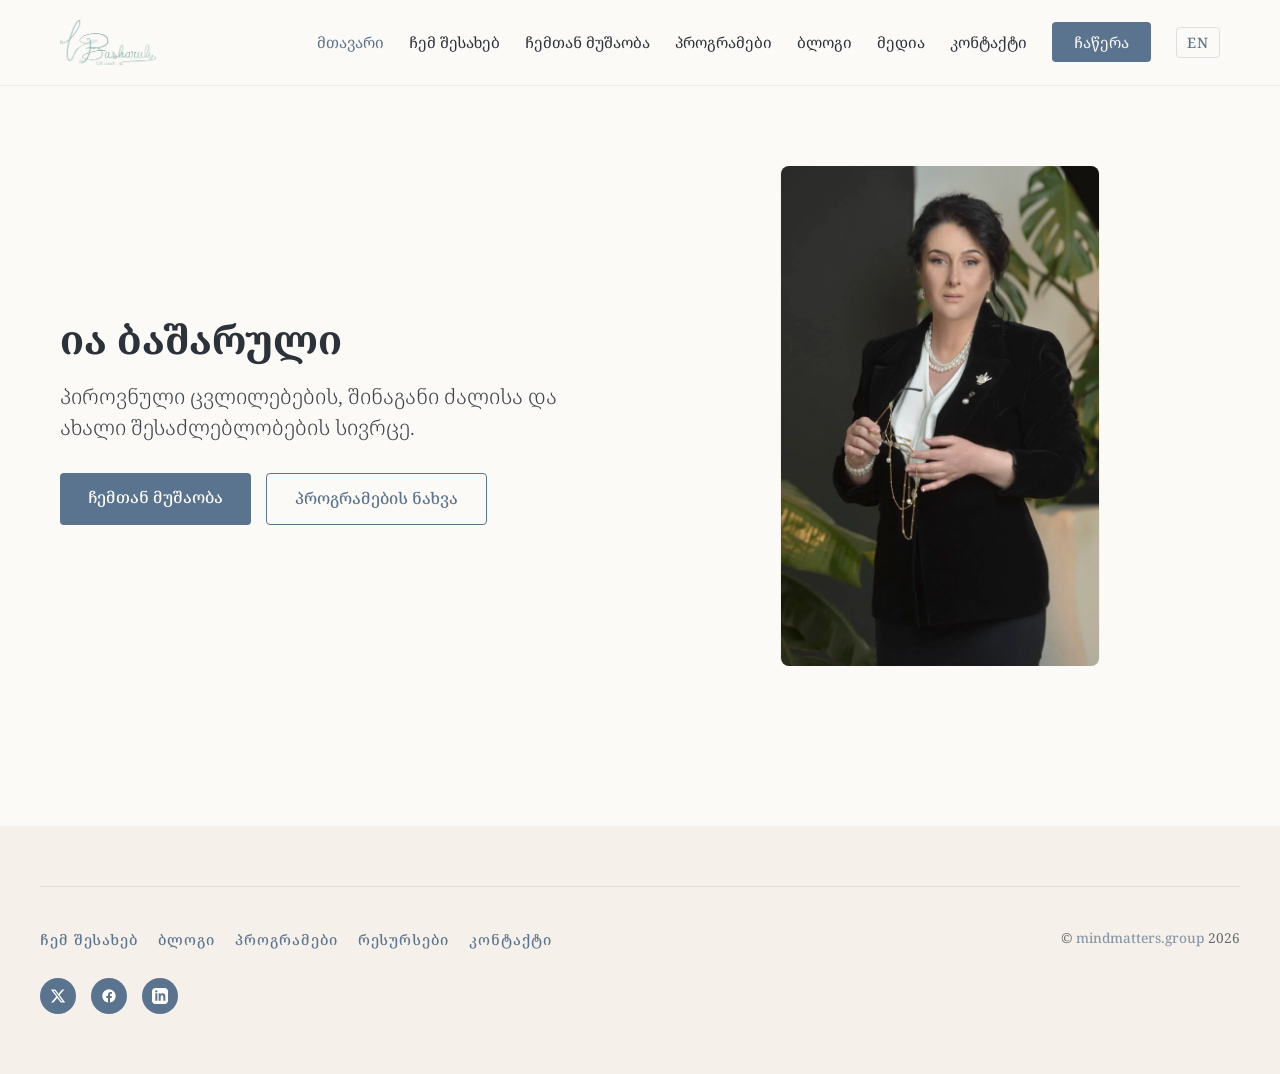
<file: index.html>
<!DOCTYPE html>
<html lang="ka">
<head>
    <meta charset="UTF-8">
    <meta name="viewport" content="width=device-width, initial-scale=1.0">
    <title>Document</title>
    <link rel="stylesheet" href="style.css">
</head>
<button class="scroll-top-btn" id="scrollTopBtn" aria-label="Scroll to top">
        <svg width="20" height="20" viewBox="0 0 24 24" fill="none" stroke="currentColor" stroke-width="2.5" stroke-linecap="round" stroke-linejoin="round">
            <polyline points="18 15 12 9 6 15"></polyline>
        </svg>
    </button>
<body>

<header>
        <nav class="nav-container">
            <div class="logo">
                <a href="index.html"><img src="images/logo.png" alt="Logo"></a>
            </div>
            <div class="menu-toggle" id="mobile-menu">
                <span></span><span></span><span></span>
            </div>
            <ul class="nav-links">
                <li><a href="index.html" class="active"><span data-ka="მთავარი">მთავარი</span><span data-en="Home">Home</span></a></li>
                <li><a href="about.html"><span data-ka="ჩემ შესახებ">ჩემ შესახებ</span><span data-en="About Me">About Me</span></a></li>
                <li><a href="services.html"><span data-ka="ჩემთან მუშაობა">ჩემთან მუშაობა</span><span data-en="Work With Me">Work With Me</span></a></li>
                <li><a href="programs.html"><span data-ka="პროგრამები">პროგრამები</span><span data-en="Programs">Programs</span></a></li>
                <li><a href="blog.html"><span data-ka="ბლოგი">ბლოგი</span><span data-en="Blog">Blog</span></a></li>
                <li><a href="media.html"><span data-ka="მედია">მედია</span><span data-en="Media">Media</span></a></li>
                <li><a href="contact.html"><span data-ka="კონტაქტი">კონტაქტი</span><span data-en="Contact">Contact</span></a></li>
                <li><a href="contact.html" class="btn-book"><span data-ka="ჩაწერა">ჩაწერა</span><span data-en="Book Now">Book Now</span></a></li>
                <li>
                    <button class="lang-btn" onclick="toggleLanguage()" style="padding: 5px 10px; border: 1px solid rgba(90, 115, 142, 0.2); border-radius: 4px;">
                        <span data-ka="EN">EN</span>
                        <span data-en="KA">KA</span>
                    </button>
                </li>
            </ul>
        </nav>
    </header>

    <section style="padding: 80px 20px; max-width: 1200px; margin: 0 auto; display: flex; align-items: center; gap: 40px; min-height: 70vh; flex-wrap: wrap-reverse;">
        <div style="flex: 1; min-width: 300px;">
            <h1 style="font-size: 40px; margin-bottom: 10px; font-weight: 700; width: 15em;">
                <span data-ka="ია ბაშარული">ია ბაშარული</span>
                <span data-en="Ia Basharuli">Ia Basharuli</span>
            </h1>
            <p style="font-size: 1.3rem; color: var(--text-color); margin-bottom: 30px; opacity: 0.9; font-weight: 300; line-height: 1.5;">
                <span data-ka="პიროვნული ცვლილებების, შინაგანი ძალისა და ახალი შესაძლებლობების სივრცე.">პიროვნული ცვლილებების, შინაგანი ძალისა და ახალი შესაძლებლობების სივრცე.</span>
                <span data-en="A space for personal transformation, inner strength, and new horizons.">A space for personal transformation, inner strength, and new horizons.

</span>
            </p>
            <div style="display: flex; gap: 15px;">
                <a href="services.html" style="background-color: var(--accent-color); color: var(--white); padding: 12px 28px; text-decoration: none; border-radius: 4px; font-weight: 500;">
                    <span data-ka="ჩემთან მუშაობა">ჩემთან მუშაობა</span><span data-en="Work With Me">Work With Me</span>
                </a>
                <a href="programs.html" style="border: 1px solid var(--accent-color); color: var(--accent-color); padding: 12px 28px; text-decoration: none; border-radius: 4px; font-weight: 500;">
                    <span data-ka="პროგრამების ნახვა">პროგრამების ნახვა</span><span data-en="View Programs">View Programs</span>
                </a>
            </div>
        </div>
        <div style="flex: 1; min-width: 300px; display: flex; justify-content: center;">
            <div style="width: 100%; max-width: 320px; height: 500px; background-color: var(--card-bg); border-radius: 8px; display: flex; align-items: center; justify-content: center; color: var(--accent-color); font-style: italic;">
                <img src="images/img1.png" alt="Ia Basharuli" style="max-width: 100%; max-height: 100%; border-radius: 8px;">
            </div>
        </div>
    </section>

<footer class="site-footer">
        <hr class="footer-divider">
        <div class="footer-container">
            <div class="footer-left">
                <ul class="footer-nav">
                    <li><a href="about.html"><span data-ka="ჩემ შესახებ">ჩემ შესახებ</span><span data-en="About">About</span></a></li>
                    <li><a href="blog.html"><span data-ka="ბლოგი">ბლოგი</span><span data-en="Online Magazine">Online Magazine</span></a></li>
                    <li><a href="programs.html"><span data-ka="პროგრამები">პროგრამები</span><span data-en="Programs">Programs</span></a></li>
                    <li><a href="services.html"><span data-ka="რესურსები">რესურსები</span><span data-en="Resources">Resources</span></a></li>
                    <li><a href="contact.html"><span data-ka="კონტაქტი">კონტაქტი</span><span data-en="Contact">Contact</span></a></li>
                </ul>
                <div class="footer-socials">
                    <a href="#" class="social-icon" aria-label="Twitter">
                        <svg width="16" height="16" viewBox="0 0 24 24" fill="currentColor">
                            <path d="M18.244 2.25h3.308l-7.227 8.26 8.502 11.24H16.17l-5.214-6.817L4.99 21.75H1.68l7.73-8.835L1.254 2.25H8.08l4.713 6.231zm-1.161 17.52h1.833L7.084 4.126H5.117z"/>
                        </svg>
                    </a>
                    <a href="#" class="social-icon" aria-label="Facebook">
                        <svg width="16" height="16" viewBox="0 0 24 24" fill="currentColor">
                            <path d="M22 12c0-5.523-4.477-10-10-10S2 6.477 2 12c0 4.991 3.657 9.128 8.438 9.878v-6.987h-2.54V12h2.54V9.797c0-2.506 1.492-3.89 3.777-3.89 1.094 0 2.238.195 2.238.195v2.46h-1.26c-1.243 0-1.63.771-1.63 1.562V12h2.773l-.443 2.89h-2.33v6.988C18.343 21.128 22 16.991 22 12z"/>
                        </svg>
                    </a>
                    <a href="#" class="social-icon" aria-label="LinkedIn">
                        <svg width="16" height="16" viewBox="0 0 24 24" fill="currentColor">
                            <path d="M19 0h-14c-2.761 0-5 2.239-5 5v14c0 2.761 2.239 5 5 5h14c2.762 0 5-2.239 5-5v-14c0-2.761-2.238-5-5-5zm-11 19h-3v-11h3v11zm-1.5-12.268c-.966 0-1.75-.779-1.75-1.75s.784-1.75 1.75-1.75 1.75.779 1.75 1.75-.784 1.75-1.75 1.75zm13.5 12.268h-3v-5.604c0-3.368-4-3.113-4 0v5.604h-3v-11h3v1.765c1.396-2.586 7-2.777 7 2.476v6.759z"/>
                        </svg>
                    </a>
                </div>
            </div>
            <div class="footer-right">
                <div class="footer-copyright">
                    &copy; <a href="#">mindmatters.group</a> 2026
                </div>
            </div>
        </div>
    </footer>

<script src="script.js"></script>
</body>
</html>
</file>
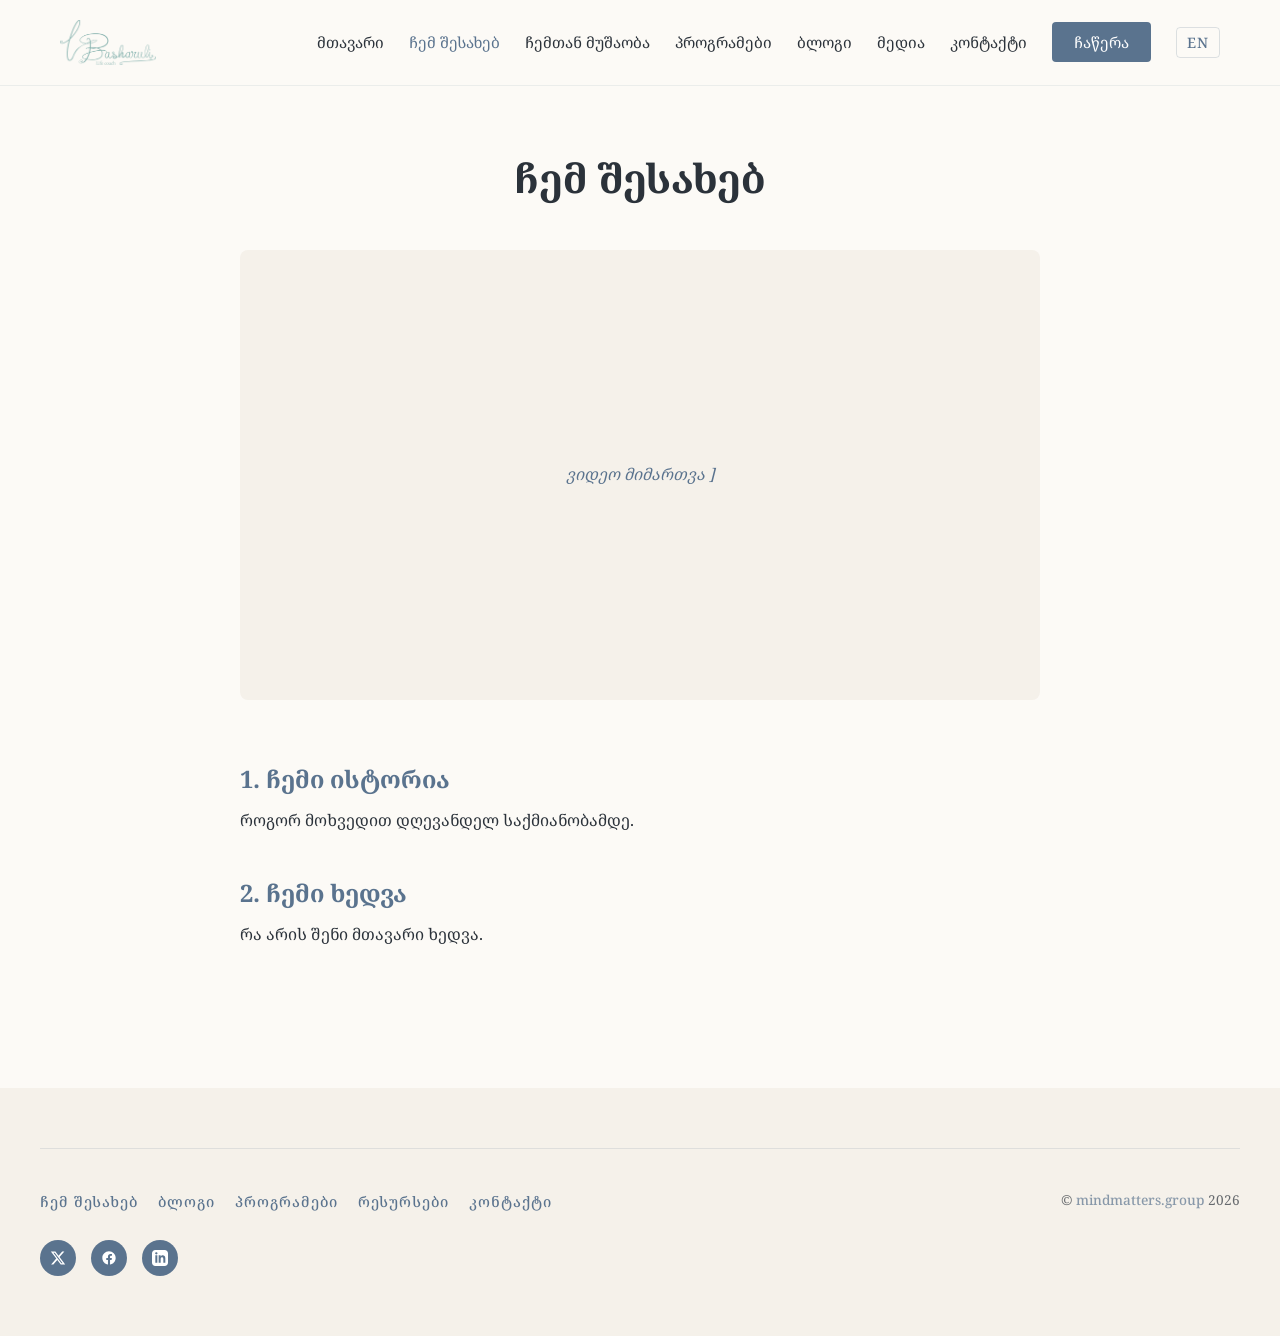
<file: about.html>
<!DOCTYPE html>
<html lang="ka">
<head>
    <meta charset="UTF-8">
    <meta name="viewport" content="width=device-width, initial-scale=1.0">
    <title>Document</title>
    <link rel="stylesheet" href="style.css">
</head>
<body>

    <header>
        <nav class="nav-container">
            <div class="logo"><a href="index.html"><img src="images/logo.png" alt="Logo"></a></div>
            <div class="menu-toggle" id="mobile-menu">
                <span></span><span></span><span></span>
            </div>
            <ul class="nav-links">
                <li><a href="index.html"><span data-ka="მთავარი">მთავარი</span><span data-en="Home">Home</span></a></li>
                <li><a href="about.html" class="active"><span data-ka="ჩემ შესახებ">ჩემ შესახებ</span><span data-en="About Me">About Me</span></a></li>
                <li><a href="services.html"><span data-ka="ჩემთან მუშაობა">ჩემთან მუშაობა</span><span data-en="Work With Me">Work With Me</span></a></li>
                <li><a href="programs.html"><span data-ka="პროგრამები">პროგრამები</span><span data-en="Programs">Programs</span></a></li>
                <li><a href="blog.html"><span data-ka="ბლოგი">ბლოგი</span><span data-en="Blog">Blog</span></a></li>
                <li><a href="media.html"><span data-ka="მედია">მედია</span><span data-en="Media">Media</span></a></li>
                <li><a href="contact.html"><span data-ka="კონტაქტი">კონტაქტი</span><span data-en="Contact">Contact</span></a></li>
                <li><a href="contact.html" class="btn-book"><span data-ka="ჩაწერა">ჩაწერა</span><span data-en="Book Now">Book Now</span></a></li>
                <li>
                    <button class="lang-btn" onclick="toggleLanguage()" style="padding: 5px 10px; border: 1px solid rgba(90, 115, 142, 0.2); border-radius: 4px;">
                        <span data-ka="EN">EN</span><span data-en="KA">KA</span>
                    </button>
                </li>
            </ul>
        </nav>
    </header>

    <main class="container">
        <h1 style="font-size: 2.5rem; text-align: center; margin-bottom: 40px;">
            <span data-ka="ჩემ შესახებ">ჩემ შესახებ</span><span data-en="About Me">About Me</span>
        </h1>

        <div style="max-width: 800px; margin: 0 auto 60px auto; background-color: var(--card-bg); height: 450px; border-radius: 8px; display: flex; align-items: center; justify-content: center;">
            <p style="font-style: italic; color: var(--accent-color);"><span data-ka="[ ვიდეო მიმართვა ]"> ვიდეო მიმართვა ]</span><span data-en="[ Video Intro ]">[ Video Intro ]</span></p>
        </div>

        <div style="max-width: 800px; margin: 0 auto; display: flex; flex-direction: column; gap: 40px;">
            <section>
                <h2 style="color: var(--accent-color); margin-bottom: 10px;"><span data-ka="1. ჩემი ისტორია">1. ჩემი ისტორია</span><span data-en="1. My Story">1. My Story</span></h2>
                <p><span data-ka="როგორ მოხვედით დღევანდელ საქმიანობამდე.">როგორ მოხვედით დღევანდელ საქმიანობამდე.</span><span data-en="How I arrived at doing this work.">How I arrived at doing this work.</span></p>
            </section>
            <section>
                <h2 style="color: var(--accent-color); margin-bottom: 10px;"><span data-ka="2. ჩემი ხედვა">2. ჩემი ხედვა</span><span data-en="2. My Vision">2. My Vision</span></h2>
                <p><span data-ka="რა არის შენი მთავარი ხედვა.">რა არის შენი მთავარი ხედვა.</span><span data-en="What my primary vision is.">What my primary vision is.</span></p>
            </section>
        </div>
    </main>

    <footer class="site-footer">
        <hr class="footer-divider">
        <div class="footer-container">
            <div class="footer-left">
                <ul class="footer-nav">
                    <li><a href="about.html"><span data-ka="ჩემ შესახებ">ჩემ შესახებ</span><span data-en="About">About</span></a></li>
                    <li><a href="blog.html"><span data-ka="ბლოგი">ბლოგი</span><span data-en="Online Magazine">Online Magazine</span></a></li>
                    <li><a href="programs.html"><span data-ka="პროგრამები">პროგრამები</span><span data-en="Programs">Programs</span></a></li>
                    <li><a href="services.html"><span data-ka="რესურსები">რესურსები</span><span data-en="Resources">Resources</span></a></li>
                    <li><a href="contact.html"><span data-ka="კონტაქტი">კონტაქტი</span><span data-en="Contact">Contact</span></a></li>
                </ul>
                <div class="footer-socials">
                    <a href="#" class="social-icon" aria-label="Twitter">
                        <svg width="16" height="16" viewBox="0 0 24 24" fill="currentColor">
                            <path d="M18.244 2.25h3.308l-7.227 8.26 8.502 11.24H16.17l-5.214-6.817L4.99 21.75H1.68l7.73-8.835L1.254 2.25H8.08l4.713 6.231zm-1.161 17.52h1.833L7.084 4.126H5.117z"/>
                        </svg>
                    </a>
                    <a href="#" class="social-icon" aria-label="Facebook">
                        <svg width="16" height="16" viewBox="0 0 24 24" fill="currentColor">
                            <path d="M22 12c0-5.523-4.477-10-10-10S2 6.477 2 12c0 4.991 3.657 9.128 8.438 9.878v-6.987h-2.54V12h2.54V9.797c0-2.506 1.492-3.89 3.777-3.89 1.094 0 2.238.195 2.238.195v2.46h-1.26c-1.243 0-1.63.771-1.63 1.562V12h2.773l-.443 2.89h-2.33v6.988C18.343 21.128 22 16.991 22 12z"/>
                        </svg>
                    </a>
                    <a href="#" class="social-icon" aria-label="LinkedIn">
                        <svg width="16" height="16" viewBox="0 0 24 24" fill="currentColor">
                            <path d="M19 0h-14c-2.761 0-5 2.239-5 5v14c0 2.761 2.239 5 5 5h14c2.762 0 5-2.239 5-5v-14c0-2.761-2.238-5-5-5zm-11 19h-3v-11h3v11zm-1.5-12.268c-.966 0-1.75-.779-1.75-1.75s.784-1.75 1.75-1.75 1.75.779 1.75 1.75-.784 1.75-1.75 1.75zm13.5 12.268h-3v-5.604c0-3.368-4-3.113-4 0v5.604h-3v-11h3v1.765c1.396-2.586 7-2.777 7 2.476v6.759z"/>
                        </svg>
                    </a>
                </div>
            </div>
            <div class="footer-right">
                <div class="footer-copyright">
                    &copy; <a href="#">mindmatters.group</a> 2026
                </div>
            </div>
        </div>
    </footer>

    <button class="scroll-top-btn" id="scrollTopBtn" aria-label="Scroll to top">
        <svg width="20" height="20" viewBox="0 0 24 24" fill="none" stroke="currentColor" stroke-width="2.5" stroke-linecap="round" stroke-linejoin="round">
            <polyline points="18 15 12 9 6 15"></polyline>
        </svg>
    </button>

    <script src="script.js"></script>
</body>
</html>
</file>
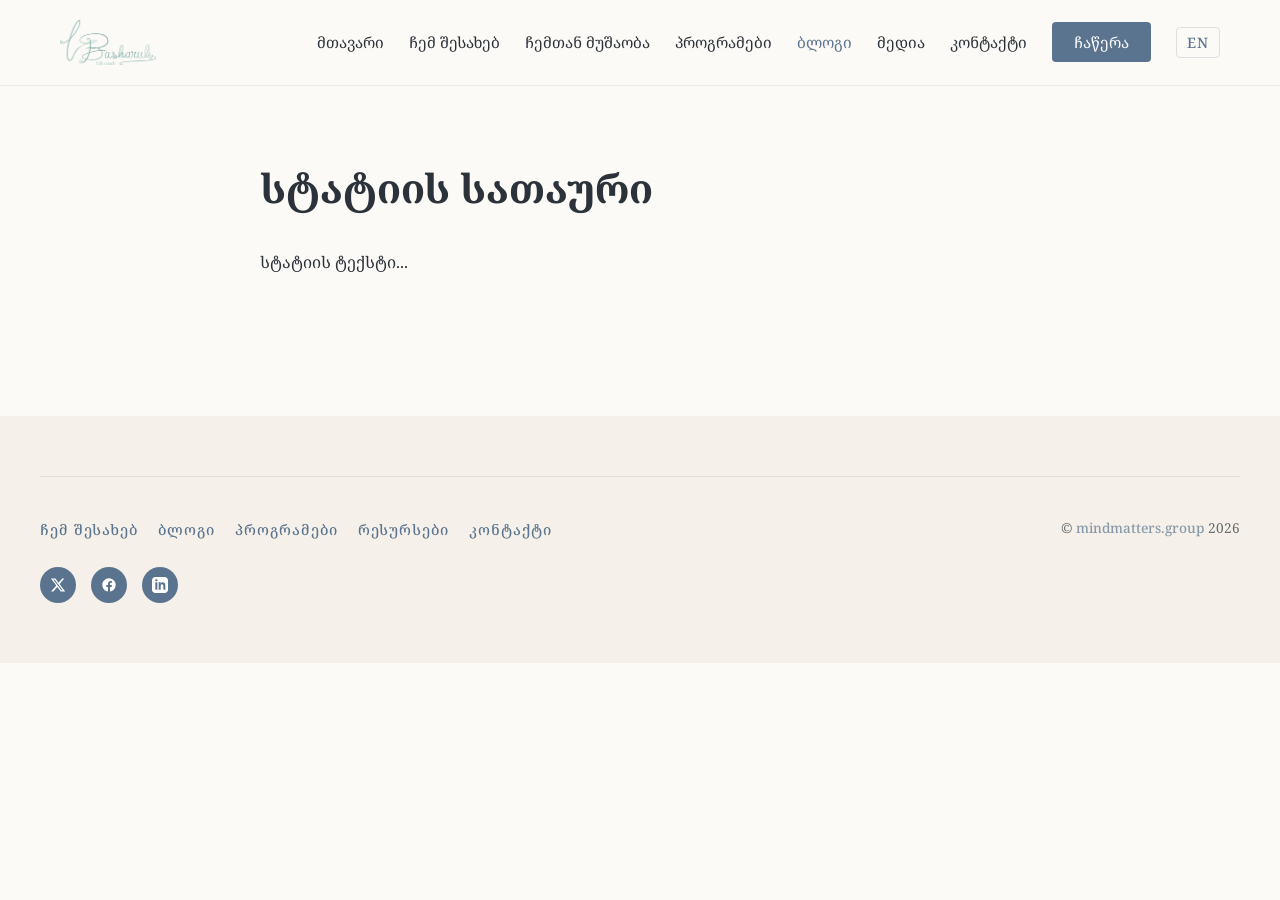
<file: blog-single.html>
<!DOCTYPE html>
<html lang="ka">
<head>
    <meta charset="UTF-8">
    <meta name="viewport" content="width=device-width, initial-scale=1.0">
    <title>Document</title>
    <link rel="stylesheet" href="style.css">
</head>
<body>

    <header>
        <nav class="nav-container">
            <div class="logo"><a href="index.html"><img src="images/logo.png" alt="Logo"></a></div>
            <div class="menu-toggle" id="mobile-menu">
                <span></span><span></span><span></span>
            </div>
            <ul class="nav-links">
                <li><a href="index.html"><span data-ka="მთავარი">მთავარი</span><span data-en="Home">Home</span></a></li>
                <li><a href="about.html"><span data-ka="ჩემ შესახებ">ჩემ შესახებ</span><span data-en="About Me">About Me</span></a></li>
                <li><a href="services.html"><span data-ka="ჩემთან მუშაობა">ჩემთან მუშაობა</span><span data-en="Work With Me">Work With Me</span></a></li>
                <li><a href="programs.html"><span data-ka="პროგრამები">პროგრამები</span><span data-en="Programs">Programs</span></a></li>
                <li><a href="blog.html" class="active"><span data-ka="ბლოგი">ბლოგი</span><span data-en="Blog">Blog</span></a></li>
                <li><a href="media.html"><span data-ka="მედია">მედია</span><span data-en="Media">Media</span></a></li>
                <li><a href="contact.html"><span data-ka="კონტაქტი">კონტაქტი</span><span data-en="Contact">Contact</span></a></li>
                <li><a href="contact.html" class="btn-book"><span data-ka="ჩაწერა">ჩაწერა</span><span data-en="Book Now">Book Now</span></a></li>
                <li>
                    <button class="lang-btn" onclick="toggleLanguage()" style="padding: 5px 10px; border: 1px solid rgba(90, 115, 142, 0.2); border-radius: 4px;">
                        <span data-ka="EN">EN</span><span data-en="KA">KA</span>
                    </button>
                </li>
            </ul>
        </nav>
    </header>

    <main class="container" style="max-width: 800px;">
        <h1 style="margin: 10px 0 30px 0; font-size: 2.5rem;"><span data-ka="სტატიის სათაური">სტატიის სათაური</span><span data-en="Article Title">Article Title</span></h1>
        <p><span data-ka="სტატიის ტექსტი...">სტატიის ტექსტი...</span><span data-en="Article content setup goes here...">Article content setup goes here...</span></p>
    </main>

    <footer class="site-footer">
        <hr class="footer-divider">
        <div class="footer-container">
            <div class="footer-left">
                <ul class="footer-nav">
                    <li><a href="about.html"><span data-ka="ჩემ შესახებ">ჩემ შესახებ</span><span data-en="About">About</span></a></li>
                    <li><a href="blog.html"><span data-ka="ბლოგი">ბლოგი</span><span data-en="Online Magazine">Online Magazine</span></a></li>
                    <li><a href="programs.html"><span data-ka="პროგრამები">პროგრამები</span><span data-en="Programs">Programs</span></a></li>
                    <li><a href="services.html"><span data-ka="რესურსები">რესურსები</span><span data-en="Resources">Resources</span></a></li>
                    <li><a href="contact.html"><span data-ka="კონტაქტი">კონტაქტი</span><span data-en="Contact">Contact</span></a></li>
                </ul>
                <div class="footer-socials">
                    <a href="#" class="social-icon" aria-label="Twitter">
                        <svg width="16" height="16" viewBox="0 0 24 24" fill="currentColor">
                            <path d="M18.244 2.25h3.308l-7.227 8.26 8.502 11.24H16.17l-5.214-6.817L4.99 21.75H1.68l7.73-8.835L1.254 2.25H8.08l4.713 6.231zm-1.161 17.52h1.833L7.084 4.126H5.117z"/>
                        </svg>
                    </a>
                    <a href="#" class="social-icon" aria-label="Facebook">
                        <svg width="16" height="16" viewBox="0 0 24 24" fill="currentColor">
                            <path d="M22 12c0-5.523-4.477-10-10-10S2 6.477 2 12c0 4.991 3.657 9.128 8.438 9.878v-6.987h-2.54V12h2.54V9.797c0-2.506 1.492-3.89 3.777-3.89 1.094 0 2.238.195 2.238.195v2.46h-1.26c-1.243 0-1.63.771-1.63 1.562V12h2.773l-.443 2.89h-2.33v6.988C18.343 21.128 22 16.991 22 12z"/>
                        </svg>
                    </a>
                    <a href="#" class="social-icon" aria-label="LinkedIn">
                        <svg width="16" height="16" viewBox="0 0 24 24" fill="currentColor">
                            <path d="M19 0h-14c-2.761 0-5 2.239-5 5v14c0 2.761 2.239 5 5 5h14c2.762 0 5-2.239 5-5v-14c0-2.761-2.238-5-5-5zm-11 19h-3v-11h3v11zm-1.5-12.268c-.966 0-1.75-.779-1.75-1.75s.784-1.75 1.75-1.75 1.75.779 1.75 1.75-.784 1.75-1.75 1.75zm13.5 12.268h-3v-5.604c0-3.368-4-3.113-4 0v5.604h-3v-11h3v1.765c1.396-2.586 7-2.777 7 2.476v6.759z"/>
                        </svg>
                    </a>
                </div>
            </div>
            <div class="footer-right">
                <div class="footer-copyright">
                    &copy; <a href="#">mindmatters.group</a> 2026
                </div>
            </div>
        </div>
    </footer>

    <button class="scroll-top-btn" id="scrollTopBtn" aria-label="Scroll to top">
        <svg width="20" height="20" viewBox="0 0 24 24" fill="none" stroke="currentColor" stroke-width="2.5" stroke-linecap="round" stroke-linejoin="round">
            <polyline points="18 15 12 9 6 15"></polyline>
        </svg>
    </button>

    <script src="script.js"></script>
</body>
</html>
</file>
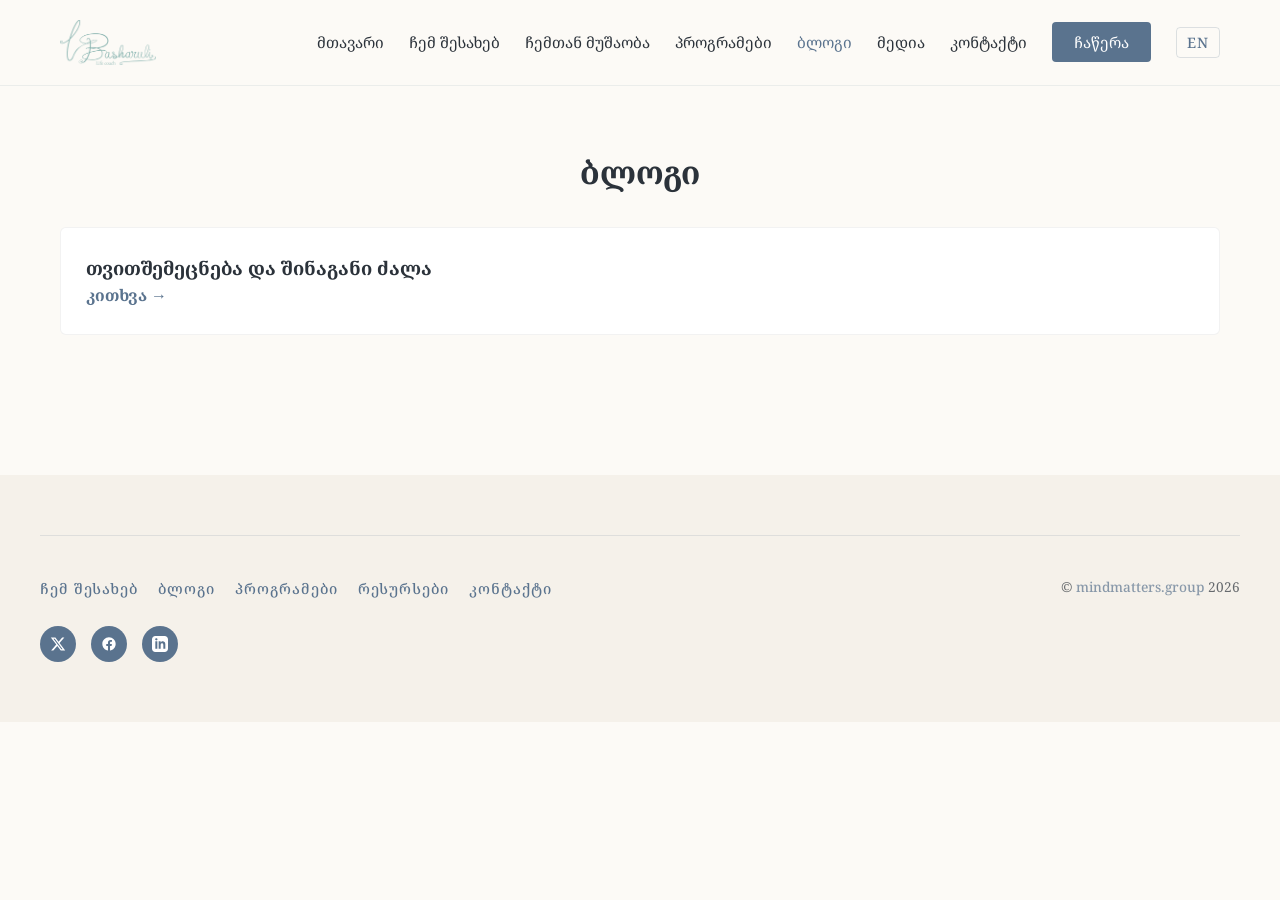
<file: blog.html>
<!DOCTYPE html>
<html lang="ka">
<head>
    <meta charset="UTF-8">
    <meta name="viewport" content="width=device-width, initial-scale=1.0">
    <title>Document</title>
    <link rel="stylesheet" href="style.css">
</head>
<body>

    <header>
        <nav class="nav-container">
            <div class="logo"><a href="index.html"><img src="images/logo.png" alt="Logo"></a></div>
            <div class="menu-toggle" id="mobile-menu">
                <span></span><span></span><span></span>
            </div>
            <ul class="nav-links">
                <li><a href="index.html"><span data-ka="მთავარი">მთავარი</span><span data-en="Home">Home</span></a></li>
                <li><a href="about.html"><span data-ka="ჩემ შესახებ">ჩემ შესახებ</span><span data-en="About Me">About Me</span></a></li>
                <li><a href="services.html"><span data-ka="ჩემთან მუშაობა">ჩემთან მუშაობა</span><span data-en="Work With Me">Work With Me</span></a></li>
                <li><a href="programs.html"><span data-ka="პროგრამები">პროგრამები</span><span data-en="Programs">Programs</span></a></li>
                <li><a href="blog.html" class="active"><span data-ka="ბლოგი">ბლოგი</span><span data-en="Blog">Blog</span></a></li>
                <li><a href="media.html"><span data-ka="მედია">მედია</span><span data-en="Media">Media</span></a></li>
                <li><a href="contact.html"><span data-ka="კონტაქტი">კონტაქტი</span><span data-en="Contact">Contact</span></a></li>
                <li><a href="contact.html" class="btn-book"><span data-ka="ჩაწერა">ჩაწერა</span><span data-en="Book Now">Book Now</span></a></li>
                <li>
                    <button class="lang-btn" onclick="toggleLanguage()" style="padding: 5px 10px; border: 1px solid rgba(90, 115, 142, 0.2); border-radius: 4px;">
                        <span data-ka="EN">EN</span><span data-en="KA">KA</span>
                    </button>
                </li>
            </ul>
        </nav>
    </header>

    <main class="container">
        <h1 style="text-align: center; margin-bottom: 30px;"><span data-ka="ბლოგი">ბლოგი</span><span data-en="Online Magazine">Online Magazine</span></h1>
        <div class="post-card" style="background: var(--white); border-radius: 6px; padding: 25px; border: 1px solid rgba(0,0,0,0.05);">
            <h3><span data-ka="თვითშემეცნება და შინაგანი ძალა">თვითშემეცნება და შინაგანი ძალა</span><span data-en="Self-Awareness & Inner Strength">Self-Awareness & Inner Strength</span></h3>
            <a href="blog-single.html" style="color: var(--accent-color); text-decoration: none; font-weight: bold;"><span data-ka="კითხვა &rarr;">კითხვა &rarr;</span><span data-en="Read More &rarr;">Read More &rarr;</span></a>
        </div>
    </main>

    <footer class="site-footer">
        <hr class="footer-divider">
        <div class="footer-container">
            <div class="footer-left">
                <ul class="footer-nav">
                    <li><a href="about.html"><span data-ka="ჩემ შესახებ">ჩემ შესახებ</span><span data-en="About">About</span></a></li>
                    <li><a href="blog.html"><span data-ka="ბლოგი">ბლოგი</span><span data-en="Online Magazine">Online Magazine</span></a></li>
                    <li><a href="programs.html"><span data-ka="პროგრამები">პროგრამები</span><span data-en="Programs">Programs</span></a></li>
                    <li><a href="services.html"><span data-ka="რესურსები">რესურსები</span><span data-en="Resources">Resources</span></a></li>
                    <li><a href="contact.html"><span data-ka="კონტაქტი">კონტაქტი</span><span data-en="Contact">Contact</span></a></li>
                </ul>
                <div class="footer-socials">
                    <a href="#" class="social-icon" aria-label="Twitter">
                        <svg width="16" height="16" viewBox="0 0 24 24" fill="currentColor">
                            <path d="M18.244 2.25h3.308l-7.227 8.26 8.502 11.24H16.17l-5.214-6.817L4.99 21.75H1.68l7.73-8.835L1.254 2.25H8.08l4.713 6.231zm-1.161 17.52h1.833L7.084 4.126H5.117z"/>
                        </svg>
                    </a>
                    <a href="#" class="social-icon" aria-label="Facebook">
                        <svg width="16" height="16" viewBox="0 0 24 24" fill="currentColor">
                            <path d="M22 12c0-5.523-4.477-10-10-10S2 6.477 2 12c0 4.991 3.657 9.128 8.438 9.878v-6.987h-2.54V12h2.54V9.797c0-2.506 1.492-3.89 3.777-3.89 1.094 0 2.238.195 2.238.195v2.46h-1.26c-1.243 0-1.63.771-1.63 1.562V12h2.773l-.443 2.89h-2.33v6.988C18.343 21.128 22 16.991 22 12z"/>
                        </svg>
                    </a>
                    <a href="#" class="social-icon" aria-label="LinkedIn">
                        <svg width="16" height="16" viewBox="0 0 24 24" fill="currentColor">
                            <path d="M19 0h-14c-2.761 0-5 2.239-5 5v14c0 2.761 2.239 5 5 5h14c2.762 0 5-2.239 5-5v-14c0-2.761-2.238-5-5-5zm-11 19h-3v-11h3v11zm-1.5-12.268c-.966 0-1.75-.779-1.75-1.75s.784-1.75 1.75-1.75 1.75.779 1.75 1.75-.784 1.75-1.75 1.75zm13.5 12.268h-3v-5.604c0-3.368-4-3.113-4 0v5.604h-3v-11h3v1.765c1.396-2.586 7-2.777 7 2.476v6.759z"/>
                        </svg>
                    </a>
                </div>
            </div>
            <div class="footer-right">
                <div class="footer-copyright">
                    &copy; <a href="#">mindmatters.group</a> 2026
                </div>
            </div>
        </div>
    </footer>

    <button class="scroll-top-btn" id="scrollTopBtn" aria-label="Scroll to top">
        <svg width="20" height="20" viewBox="0 0 24 24" fill="none" stroke="currentColor" stroke-width="2.5" stroke-linecap="round" stroke-linejoin="round">
            <polyline points="18 15 12 9 6 15"></polyline>
        </svg>
    </button>

    <script src="script.js"></script>
</body>
</html>
</file>
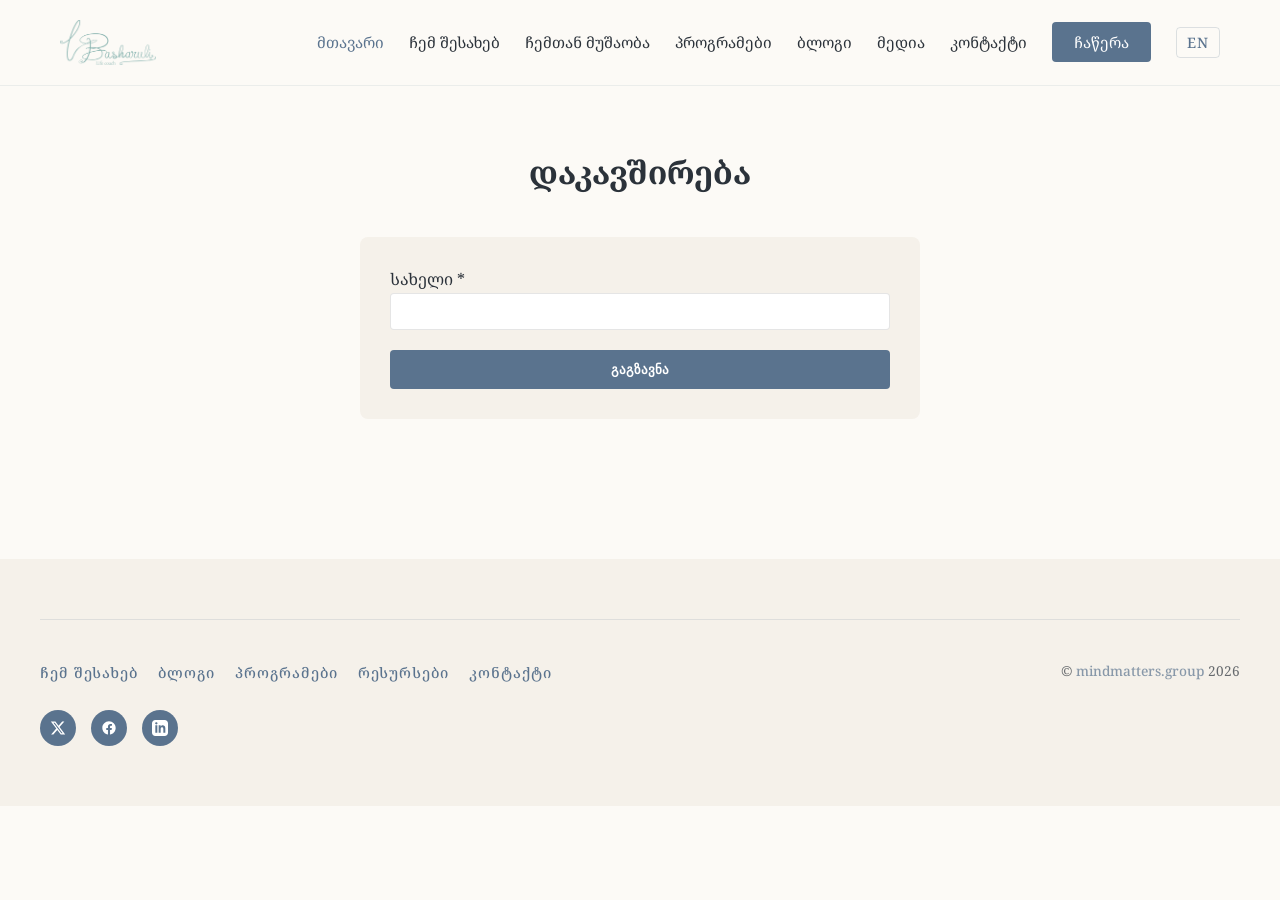
<file: contact.html>
<!DOCTYPE html>
<html lang="ka">
<head>
    <meta charset="UTF-8">
    <meta name="viewport" content="width=device-width, initial-scale=1.0">
    <title>Document</title>
    <link rel="stylesheet" href="style.css">
</head>
<body>

   <header>
        <nav class="nav-container">
            <div class="logo">
                <a href="index.html"><img src="images/logo.png" alt="Logo"></a>
            </div>
            <div class="menu-toggle" id="mobile-menu">
                <span></span><span></span><span></span>
            </div>
            <ul class="nav-links">
                <li><a href="index.html" class="active"><span data-ka="მთავარი">მთავარი</span><span data-en="Home">Home</span></a></li>
                <li><a href="about.html"><span data-ka="ჩემ შესახებ">ჩემ შესახებ</span><span data-en="About Me">About Me</span></a></li>
                <li><a href="services.html"><span data-ka="ჩემთან მუშაობა">ჩემთან მუშაობა</span><span data-en="Work With Me">Work With Me</span></a></li>
                <li><a href="programs.html"><span data-ka="პროგრამები">პროგრამები</span><span data-en="Programs">Programs</span></a></li>
                <li><a href="blog.html"><span data-ka="ბლოგი">ბლოგი</span><span data-en="Blog">Blog</span></a></li>
                <li><a href="media.html"><span data-ka="მედია">მედია</span><span data-en="Media">Media</span></a></li>
                <li><a href="contact.html"><span data-ka="კონტაქტი">კონტაქტი</span><span data-en="Contact">Contact</span></a></li>
                <li><a href="contact.html" class="btn-book"><span data-ka="ჩაწერა">ჩაწერა</span><span data-en="Book Now">Book Now</span></a></li>
                <li>
                    <button class="lang-btn" onclick="toggleLanguage()" style="padding: 5px 10px; border: 1px solid rgba(90, 115, 142, 0.2); border-radius: 4px;">
                        <span data-ka="EN">EN</span>
                        <span data-en="KA">KA</span>
                    </button>
                </li>
            </ul>
        </nav>
    </header>

    <main class="container" style="max-width: 600px;">
        <h1 style="text-align: center; margin-bottom: 40px;"><span data-ka="დაკავშირება">დაკავშირება</span><span data-en="Contact Us">Contact Us</span></h1>
        <form style="display: flex; flex-direction: column; gap: 20px; background: var(--card-bg); padding: 30px; border-radius: 8px;">
            <div>
                <label><span data-ka="სახელი *">სახელი *</span><span data-en="Name *">Name *</span></label>
                <input type="text" required style="width:100%; padding: 10px; border: 1px solid rgba(0,0,0,0.1); border-radius: 4px;">
            </div>
            <button type="submit" style="background: var(--accent-color); color: white; padding: 12px; border: none; border-radius: 4px; font-weight: bold; cursor: pointer;">
                <span data-ka="გაგზავნა">გაგზავნა</span><span data-en="Send Message">Send Message</span>
            </button>
        </form>
    </main>

<footer class="site-footer">
        <hr class="footer-divider">
        <div class="footer-container">
            <div class="footer-left">
                <ul class="footer-nav">
                    <li><a href="about.html"><span data-ka="ჩემ შესახებ">ჩემ შესახებ</span><span data-en="About">About</span></a></li>
                    <li><a href="blog.html"><span data-ka="ბლოგი">ბლოგი</span><span data-en="Online Magazine">Online Magazine</span></a></li>
                    <li><a href="programs.html"><span data-ka="პროგრამები">პროგრამები</span><span data-en="Programs">Programs</span></a></li>
                    <li><a href="services.html"><span data-ka="რესურსები">რესურსები</span><span data-en="Resources">Resources</span></a></li>
                    <li><a href="contact.html"><span data-ka="კონტაქტი">კონტაქტი</span><span data-en="Contact">Contact</span></a></li>
                </ul>
                <div class="footer-socials">
                    <a href="#" class="social-icon" aria-label="Twitter">
                        <svg width="16" height="16" viewBox="0 0 24 24" fill="currentColor">
                            <path d="M18.244 2.25h3.308l-7.227 8.26 8.502 11.24H16.17l-5.214-6.817L4.99 21.75H1.68l7.73-8.835L1.254 2.25H8.08l4.713 6.231zm-1.161 17.52h1.833L7.084 4.126H5.117z"/>
                        </svg>
                    </a>
                    <a href="#" class="social-icon" aria-label="Facebook">
                        <svg width="16" height="16" viewBox="0 0 24 24" fill="currentColor">
                            <path d="M22 12c0-5.523-4.477-10-10-10S2 6.477 2 12c0 4.991 3.657 9.128 8.438 9.878v-6.987h-2.54V12h2.54V9.797c0-2.506 1.492-3.89 3.777-3.89 1.094 0 2.238.195 2.238.195v2.46h-1.26c-1.243 0-1.63.771-1.63 1.562V12h2.773l-.443 2.89h-2.33v6.988C18.343 21.128 22 16.991 22 12z"/>
                        </svg>
                    </a>
                    <a href="#" class="social-icon" aria-label="LinkedIn">
                        <svg width="16" height="16" viewBox="0 0 24 24" fill="currentColor">
                            <path d="M19 0h-14c-2.761 0-5 2.239-5 5v14c0 2.761 2.239 5 5 5h14c2.762 0 5-2.239 5-5v-14c0-2.761-2.238-5-5-5zm-11 19h-3v-11h3v11zm-1.5-12.268c-.966 0-1.75-.779-1.75-1.75s.784-1.75 1.75-1.75 1.75.779 1.75 1.75-.784 1.75-1.75 1.75zm13.5 12.268h-3v-5.604c0-3.368-4-3.113-4 0v5.604h-3v-11h3v1.765c1.396-2.586 7-2.777 7 2.476v6.759z"/>
                        </svg>
                    </a>
                </div>
            </div>
            <div class="footer-right">
                <div class="footer-copyright">
                    &copy; <a href="#">mindmatters.group</a> 2026
                </div>
            </div>
        </div>
    </footer>

<script src="script.js"></script>
</body>
</html>
</file>
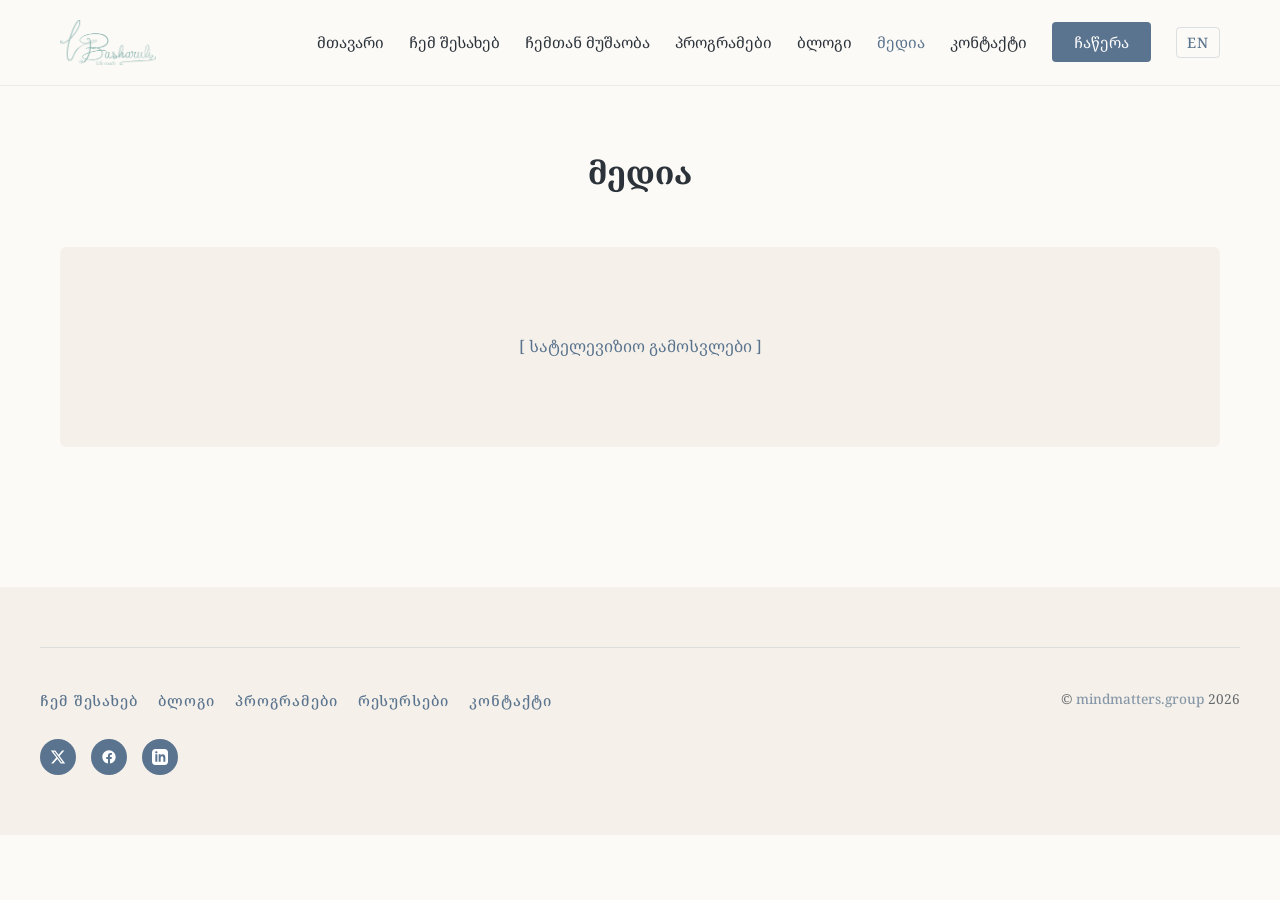
<file: media.html>
<!DOCTYPE html>
<html lang="ka">
<head>
    <meta charset="UTF-8">
    <meta name="viewport" content="width=device-width, initial-scale=1.0">
    <title>Document</title>
    <link rel="stylesheet" href="style.css">
</head>
<body>

    <header>
        <nav class="nav-container">
            <div class="logo"><a href="index.html"><img src="images/logo.png" alt="Logo"></a></div>
            <div class="menu-toggle" id="mobile-menu">
                <span></span><span></span><span></span>
            </div>
            <ul class="nav-links">
                <li><a href="index.html"><span data-ka="მთავარი">მთავარი</span><span data-en="Home">Home</span></a></li>
                <li><a href="about.html"><span data-ka="ჩემ შესახებ">ჩემ შესახებ</span><span data-en="About Me">About Me</span></a></li>
                <li><a href="services.html"><span data-ka="ჩემთან მუშაობა">ჩემთან მუშაობა</span><span data-en="Work With Me">Work With Me</span></a></li>
                <li><a href="programs.html"><span data-ka="პროგრამები">პროგრამები</span><span data-en="Programs">Programs</span></a></li>
                <li><a href="blog.html"><span data-ka="ბლოგი">ბლოგი</span><span data-en="Blog">Blog</span></a></li>
                <li><a href="media.html" class="active"><span data-ka="მედია">მედია</span><span data-en="Media">Media</span></a></li>
                <li><a href="contact.html"><span data-ka="კონტაქტი">კონტაქტი</span><span data-en="Contact">Contact</span></a></li>
                <li><a href="contact.html" class="btn-book"><span data-ka="ჩაწერა">ჩაწერა</span><span data-en="Book Now">Book Now</span></a></li>
                <li>
                    <button class="lang-btn" onclick="toggleLanguage()" style="padding: 5px 10px; border: 1px solid rgba(90, 115, 142, 0.2); border-radius: 4px;">
                        <span data-ka="EN">EN</span><span data-en="KA">KA</span>
                    </button>
                </li>
            </ul>
        </nav>
    </header>

    <main class="container">
        <h1 style="text-align: center; margin-bottom: 50px;"><span data-ka="მედია">მედია</span><span data-en="Media">Media</span></h1>
        <div style="background: var(--card-bg); height: 200px; border-radius: 6px; display: flex; align-items: center; justify-content: center; color: var(--accent-color);">
            <span data-ka="[ სატელევიზიო გამოსვლები ]">[ სატელევიზიო გამოსვლები ]</span><span data-en="[ TV Appearances & Podcasts ]">[ TV Appearances & Podcasts ]</span>
        </div>
    </main>

    <footer class="site-footer">
        <hr class="footer-divider">
        <div class="footer-container">
            <div class="footer-left">
                <ul class="footer-nav">
                    <li><a href="about.html"><span data-ka="ჩემ შესახებ">ჩემ შესახებ</span><span data-en="About">About</span></a></li>
                    <li><a href="blog.html"><span data-ka="ბლოგი">ბლოგი</span><span data-en="Online Magazine">Online Magazine</span></a></li>
                    <li><a href="programs.html"><span data-ka="პროგრამები">პროგრამები</span><span data-en="Programs">Programs</span></a></li>
                    <li><a href="services.html"><span data-ka="რესურსები">რესურსები</span><span data-en="Resources">Resources</span></a></li>
                    <li><a href="contact.html"><span data-ka="კონტაქტი">კონტაქტი</span><span data-en="Contact">Contact</span></a></li>
                </ul>
                <div class="footer-socials">
                    <a href="#" class="social-icon" aria-label="Twitter">
                        <svg width="16" height="16" viewBox="0 0 24 24" fill="currentColor">
                            <path d="M18.244 2.25h3.308l-7.227 8.26 8.502 11.24H16.17l-5.214-6.817L4.99 21.75H1.68l7.73-8.835L1.254 2.25H8.08l4.713 6.231zm-1.161 17.52h1.833L7.084 4.126H5.117z"/>
                        </svg>
                    </a>
                    <a href="#" class="social-icon" aria-label="Facebook">
                        <svg width="16" height="16" viewBox="0 0 24 24" fill="currentColor">
                            <path d="M22 12c0-5.523-4.477-10-10-10S2 6.477 2 12c0 4.991 3.657 9.128 8.438 9.878v-6.987h-2.54V12h2.54V9.797c0-2.506 1.492-3.89 3.777-3.89 1.094 0 2.238.195 2.238.195v2.46h-1.26c-1.243 0-1.63.771-1.63 1.562V12h2.773l-.443 2.89h-2.33v6.988C18.343 21.128 22 16.991 22 12z"/>
                        </svg>
                    </a>
                    <a href="#" class="social-icon" aria-label="LinkedIn">
                        <svg width="16" height="16" viewBox="0 0 24 24" fill="currentColor">
                            <path d="M19 0h-14c-2.761 0-5 2.239-5 5v14c0 2.761 2.239 5 5 5h14c2.762 0 5-2.239 5-5v-14c0-2.761-2.238-5-5-5zm-11 19h-3v-11h3v11zm-1.5-12.268c-.966 0-1.75-.779-1.75-1.75s.784-1.75 1.75-1.75 1.75.779 1.75 1.75-.784 1.75-1.75 1.75zm13.5 12.268h-3v-5.604c0-3.368-4-3.113-4 0v5.604h-3v-11h3v1.765c1.396-2.586 7-2.777 7 2.476v6.759z"/>
                        </svg>
                    </a>
                </div>
            </div>
            <div class="footer-right">
                <div class="footer-copyright">
                    &copy; <a href="#">mindmatters.group</a> 2026
                </div>
            </div>
        </div>
    </footer>

    <button class="scroll-top-btn" id="scrollTopBtn" aria-label="Scroll to top">
        <svg width="20" height="20" viewBox="0 0 24 24" fill="none" stroke="currentColor" stroke-width="2.5" stroke-linecap="round" stroke-linejoin="round">
            <polyline points="18 15 12 9 6 15"></polyline>
        </svg>
    </button>

    <script src="script.js"></script>
</body>
</html>
</file>
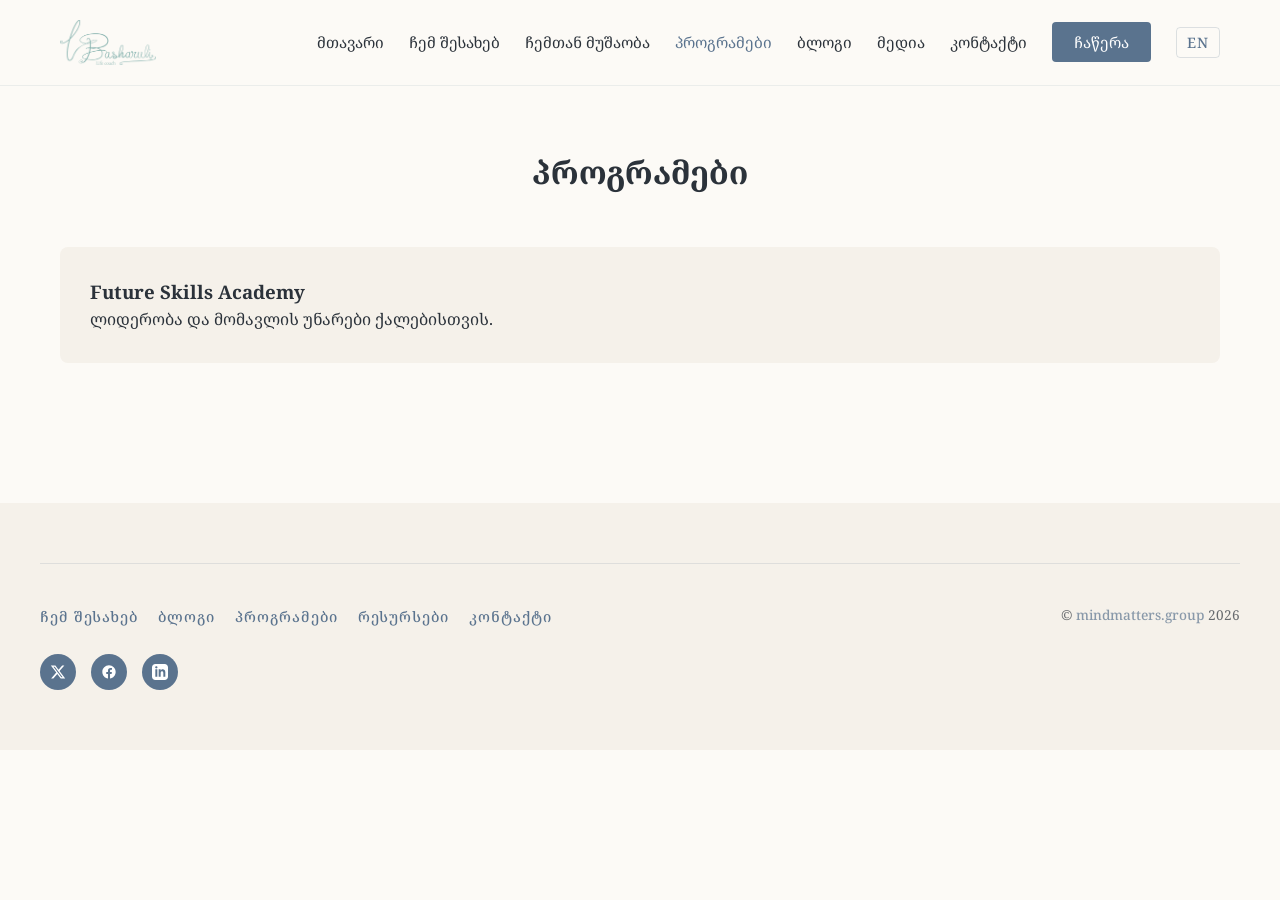
<file: programs.html>
<!DOCTYPE html>
<html lang="ka">
<head>
    <meta charset="UTF-8">
    <meta name="viewport" content="width=device-width, initial-scale=1.0">
    <title>Document</title>
    <link rel="stylesheet" href="style.css">
</head>
<body>

    <header>
        <nav class="nav-container">
            <div class="logo"><a href="index.html"><img src="images/logo.png" alt="Logo"></a></div>
            <div class="menu-toggle" id="mobile-menu">
                <span></span><span></span><span></span>
            </div>
            <ul class="nav-links">
                <li><a href="index.html"><span data-ka="მთავარი">მთავარი</span><span data-en="Home">Home</span></a></li>
                <li><a href="about.html"><span data-ka="ჩემ შესახებ">ჩემ შესახებ</span><span data-en="About Me">About Me</span></a></li>
                <li><a href="services.html"><span data-ka="ჩემთან მუშაობა">ჩემთან მუშაობა</span><span data-en="Work With Me">Work With Me</span></a></li>
                <li><a href="programs.html" class="active"><span data-ka="პროგრამები">პროგრამები</span><span data-en="Programs">Programs</span></a></li>
                <li><a href="blog.html"><span data-ka="ბლოგი">ბლოგი</span><span data-en="Blog">Blog</span></a></li>
                <li><a href="media.html"><span data-ka="მედია">მედია</span><span data-en="Media">Media</span></a></li>
                <li><a href="contact.html"><span data-ka="კონტაქტი">კონტაქტი</span><span data-en="Contact">Contact</span></a></li>
                <li><a href="contact.html" class="btn-book"><span data-ka="ჩაწერა">ჩაწერა</span><span data-en="Book Now">Book Now</span></a></li>
                <li>
                    <button class="lang-btn" onclick="toggleLanguage()" style="padding: 5px 10px; border: 1px solid rgba(90, 115, 142, 0.2); border-radius: 4px;">
                        <span data-ka="EN">EN</span><span data-en="KA">KA</span>
                    </button>
                </li>
            </ul>
        </nav>
    </header>

    <main class="container">
        <h1 style="text-align: center; margin-bottom: 50px;"><span data-ka="პროგრამები">პროგრამები</span><span data-en="Programs">Programs</span></h1>
        <div style="background-color: var(--card-bg); padding: 30px; border-radius: 8px;">
            <h3>Future Skills Academy</h3>
            <p><span data-ka="ლიდერობა და მომავლის უნარები ქალებისთვის.">ლიდერობა და მომავლის უნარები ქალებისთვის.</span><span data-en="Leadership and future skills for women.">Leadership and future skills for women.</span></p>
        </div>
    </main>

    <footer class="site-footer">
        <hr class="footer-divider">
        <div class="footer-container">
            <div class="footer-left">
                <ul class="footer-nav">
                    <li><a href="about.html"><span data-ka="ჩემ შესახებ">ჩემ შესახებ</span><span data-en="About">About</span></a></li>
                    <li><a href="blog.html"><span data-ka="ბლოგი">ბლოგი</span><span data-en="Online Magazine">Online Magazine</span></a></li>
                    <li><a href="programs.html"><span data-ka="პროგრამები">პროგრამები</span><span data-en="Programs">Programs</span></a></li>
                    <li><a href="services.html"><span data-ka="რესურსები">რესურსები</span><span data-en="Resources">Resources</span></a></li>
                    <li><a href="contact.html"><span data-ka="კონტაქტი">კონტაქტი</span><span data-en="Contact">Contact</span></a></li>
                </ul>
                <div class="footer-socials">
                    <a href="#" class="social-icon" aria-label="Twitter">
                        <svg width="16" height="16" viewBox="0 0 24 24" fill="currentColor">
                            <path d="M18.244 2.25h3.308l-7.227 8.26 8.502 11.24H16.17l-5.214-6.817L4.99 21.75H1.68l7.73-8.835L1.254 2.25H8.08l4.713 6.231zm-1.161 17.52h1.833L7.084 4.126H5.117z"/>
                        </svg>
                    </a>
                    <a href="#" class="social-icon" aria-label="Facebook">
                        <svg width="16" height="16" viewBox="0 0 24 24" fill="currentColor">
                            <path d="M22 12c0-5.523-4.477-10-10-10S2 6.477 2 12c0 4.991 3.657 9.128 8.438 9.878v-6.987h-2.54V12h2.54V9.797c0-2.506 1.492-3.89 3.777-3.89 1.094 0 2.238.195 2.238.195v2.46h-1.26c-1.243 0-1.63.771-1.63 1.562V12h2.773l-.443 2.89h-2.33v6.988C18.343 21.128 22 16.991 22 12z"/>
                        </svg>
                    </a>
                    <a href="#" class="social-icon" aria-label="LinkedIn">
                        <svg width="16" height="16" viewBox="0 0 24 24" fill="currentColor">
                            <path d="M19 0h-14c-2.761 0-5 2.239-5 5v14c0 2.761 2.239 5 5 5h14c2.762 0 5-2.239 5-5v-14c0-2.761-2.238-5-5-5zm-11 19h-3v-11h3v11zm-1.5-12.268c-.966 0-1.75-.779-1.75-1.75s.784-1.75 1.75-1.75 1.75.779 1.75 1.75-.784 1.75-1.75 1.75zm13.5 12.268h-3v-5.604c0-3.368-4-3.113-4 0v5.604h-3v-11h3v1.765c1.396-2.586 7-2.777 7 2.476v6.759z"/>
                        </svg>
                    </a>
                </div>
            </div>
            <div class="footer-right">
                <div class="footer-copyright">
                    &copy; <a href="#">mindmatters.group</a> 2026
                </div>
            </div>
        </div>
    </footer>

    <button class="scroll-top-btn" id="scrollTopBtn" aria-label="Scroll to top">
        <svg width="20" height="20" viewBox="0 0 24 24" fill="none" stroke="currentColor" stroke-width="2.5" stroke-linecap="round" stroke-linejoin="round">
            <polyline points="18 15 12 9 6 15"></polyline>
        </svg>
    </button>

    <script src="script.js"></script>
</body>
</html>
</file>
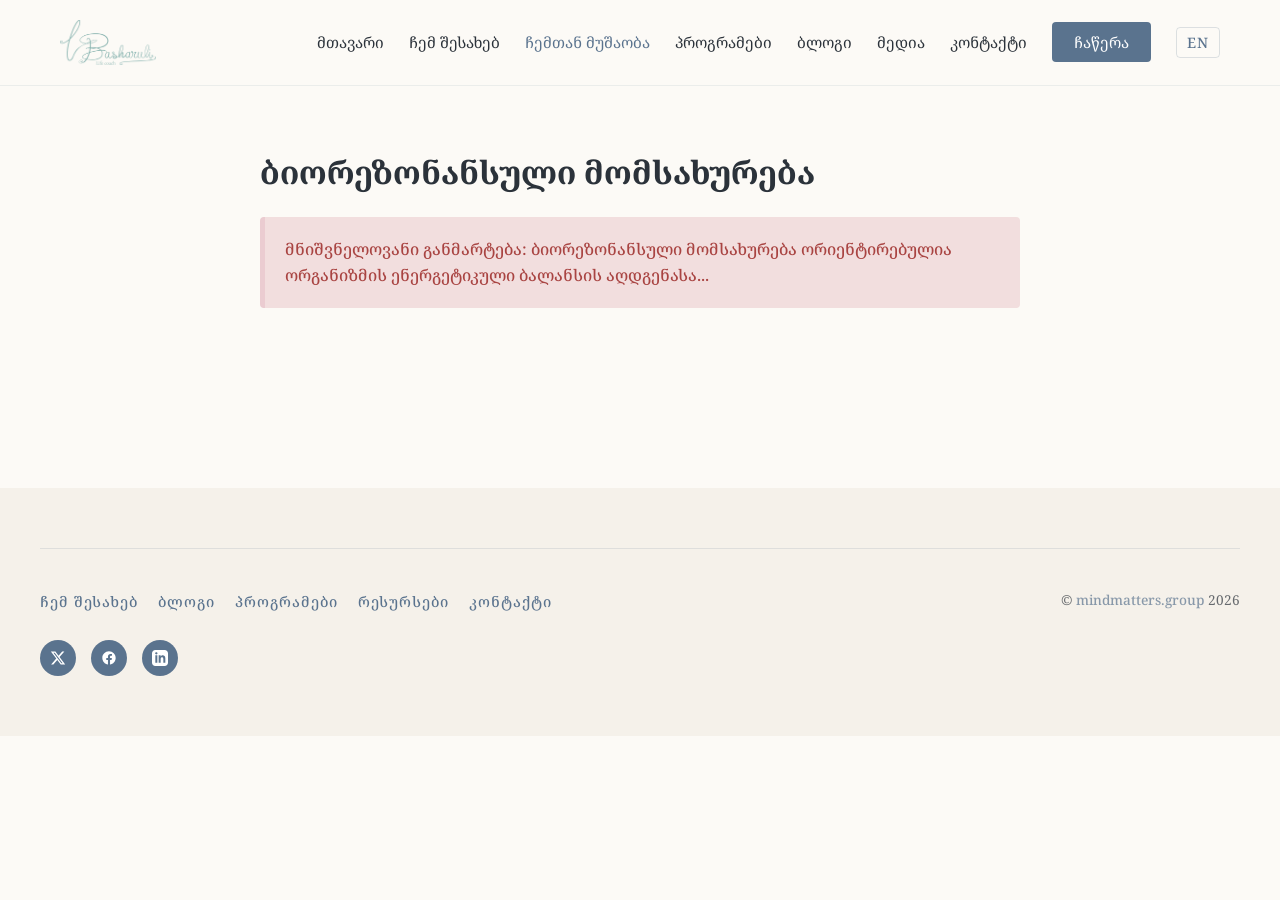
<file: service-bioresonance.html>
<!DOCTYPE html>
<html lang="ka">
<head>
    <meta charset="UTF-8">
    <meta name="viewport" content="width=device-width, initial-scale=1.0">
    <title>Document</title>
    <link rel="stylesheet" href="style.css">
</head>
<body>

    <header>
        <nav class="nav-container">
            <div class="logo"><a href="index.html"><img src="images/logo.png" alt="Logo"></a></div>
            <div class="menu-toggle" id="mobile-menu">
                <span></span><span></span><span></span>
            </div>
            <ul class="nav-links">
                <li><a href="index.html"><span data-ka="მთავარი">მთავარი</span><span data-en="Home">Home</span></a></li>
                <li><a href="about.html"><span data-ka="ჩემ შესახებ">ჩემ შესახებ</span><span data-en="About Me">About Me</span></a></li>
                <li><a href="services.html" class="active"><span data-ka="ჩემთან მუშაობა">ჩემთან მუშაობა</span><span data-en="Work With Me">Work With Me</span></a></li>
                <li><a href="programs.html"><span data-ka="პროგრამები">პროგრამები</span><span data-en="Programs">Programs</span></a></li>
                <li><a href="blog.html"><span data-ka="ბლოგი">ბლოგი</span><span data-en="Blog">Blog</span></a></li>
                <li><a href="media.html"><span data-ka="მედია">მედია</span><span data-en="Media">Media</span></a></li>
                <li><a href="contact.html"><span data-ka="კონტაქტი">კონტაქტი</span><span data-en="Contact">Contact</span></a></li>
                <li><a href="contact.html" class="btn-book"><span data-ka="ჩაწერა">ჩაწერა</span><span data-en="Book Now">Book Now</span></a></li>
                <li>
                    <button class="lang-btn" onclick="toggleLanguage()" style="padding: 5px 10px; border: 1px solid rgba(90, 115, 142, 0.2); border-radius: 4px;">
                        <span data-ka="EN">EN</span><span data-en="KA">KA</span>
                    </button>
                </li>
            </ul>
        </nav>
    </header>

    <main class="container" style="max-width: 800px;">
        <h1 style="margin-bottom: 20px;"><span data-ka="ბიორეზონანსული მომსახურება">ბიორეზონანსული მომსახურება</span><span data-en="Bioresonance Service">Bioresonance Service</span></h1>
        
        <blockquote style="background-color: #f2dede; color: #a94442; padding: 20px; border-left: 5px solid #ebccd1; margin-bottom: 40px; border-radius: 4px; font-weight: 500;">
            <span data-ka="მნიშვნელოვანი განმარტება: ბიორეზონანსული მომსახურება ორიენტირებულია ორგანიზმის ენერგეტიკული ბალანსის აღდგენასა...">მნიშვნელოვანი განმარტება: ბიორეზონანსული მომსახურება ორიენტირებულია ორგანიზმის ენერგეტიკული ბალანსის აღდგენასა...</span>
            <span data-en="Important notice: Bioresonance services focus on restoring energy balance and holistic healing.">Important notice: Bioresonance services focus on restoring energy balance and holistic healing.</span>
        </blockquote>
    </main>

    <footer class="site-footer">
        <hr class="footer-divider">
        <div class="footer-container">
            <div class="footer-left">
                <ul class="footer-nav">
                    <li><a href="about.html"><span data-ka="ჩემ შესახებ">ჩემ შესახებ</span><span data-en="About">About</span></a></li>
                    <li><a href="blog.html"><span data-ka="ბლოგი">ბლოგი</span><span data-en="Online Magazine">Online Magazine</span></a></li>
                    <li><a href="programs.html"><span data-ka="პროგრამები">პროგრამები</span><span data-en="Programs">Programs</span></a></li>
                    <li><a href="services.html"><span data-ka="რესურსები">რესურსები</span><span data-en="Resources">Resources</span></a></li>
                    <li><a href="contact.html"><span data-ka="კონტაქტი">კონტაქტი</span><span data-en="Contact">Contact</span></a></li>
                </ul>
                <div class="footer-socials">
                    <a href="#" class="social-icon" aria-label="Twitter">
                        <svg width="16" height="16" viewBox="0 0 24 24" fill="currentColor">
                            <path d="M18.244 2.25h3.308l-7.227 8.26 8.502 11.24H16.17l-5.214-6.817L4.99 21.75H1.68l7.73-8.835L1.254 2.25H8.08l4.713 6.231zm-1.161 17.52h1.833L7.084 4.126H5.117z"/>
                        </svg>
                    </a>
                    <a href="#" class="social-icon" aria-label="Facebook">
                        <svg width="16" height="16" viewBox="0 0 24 24" fill="currentColor">
                            <path d="M22 12c0-5.523-4.477-10-10-10S2 6.477 2 12c0 4.991 3.657 9.128 8.438 9.878v-6.987h-2.54V12h2.54V9.797c0-2.506 1.492-3.89 3.777-3.89 1.094 0 2.238.195 2.238.195v2.46h-1.26c-1.243 0-1.63.771-1.63 1.562V12h2.773l-.443 2.89h-2.33v6.988C18.343 21.128 22 16.991 22 12z"/>
                        </svg>
                    </a>
                    <a href="#" class="social-icon" aria-label="LinkedIn">
                        <svg width="16" height="16" viewBox="0 0 24 24" fill="currentColor">
                            <path d="M19 0h-14c-2.761 0-5 2.239-5 5v14c0 2.761 2.239 5 5 5h14c2.762 0 5-2.239 5-5v-14c0-2.761-2.238-5-5-5zm-11 19h-3v-11h3v11zm-1.5-12.268c-.966 0-1.75-.779-1.75-1.75s.784-1.75 1.75-1.75 1.75.779 1.75 1.75-.784 1.75-1.75 1.75zm13.5 12.268h-3v-5.604c0-3.368-4-3.113-4 0v5.604h-3v-11h3v1.765c1.396-2.586 7-2.777 7 2.476v6.759z"/>
                        </svg>
                    </a>
                </div>
            </div>
            <div class="footer-right">
                <div class="footer-copyright">
                    &copy; <a href="#">mindmatters.group</a> 2026
                </div>
            </div>
        </div>
    </footer>

    <button class="scroll-top-btn" id="scrollTopBtn" aria-label="Scroll to top">
        <svg width="20" height="20" viewBox="0 0 24 24" fill="none" stroke="currentColor" stroke-width="2.5" stroke-linecap="round" stroke-linejoin="round">
            <polyline points="18 15 12 9 6 15"></polyline>
        </svg>
    </button>

    <script src="script.js"></script>
</body>
</html>
</file>
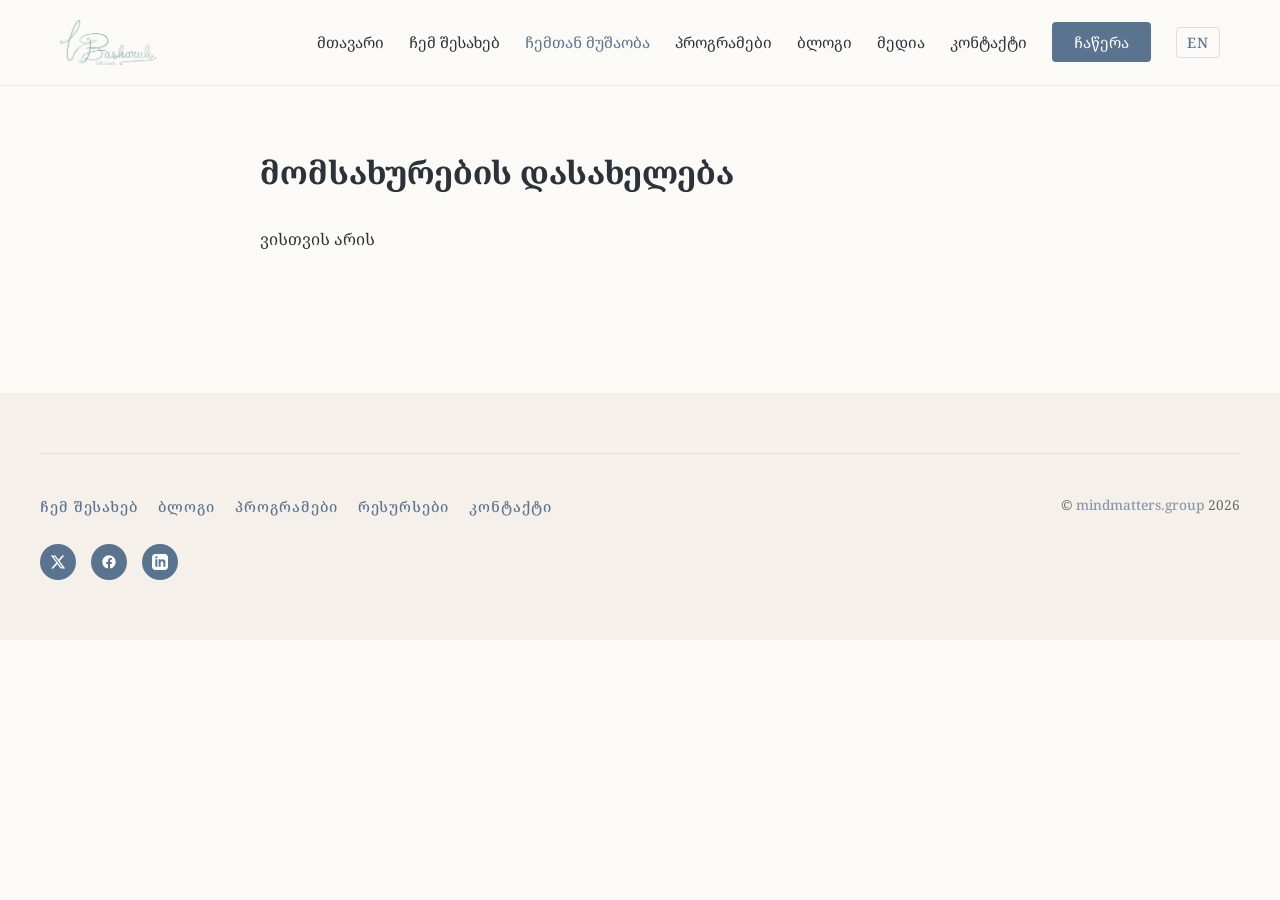
<file: service-single.html>
<!DOCTYPE html>
<html lang="ka">
<head>
    <meta charset="UTF-8">
    <meta name="viewport" content="width=device-width, initial-scale=1.0">
    <title>Document</title>
    <link rel="stylesheet" href="style.css">
</head>
<body>

    <header>
        <nav class="nav-container">
            <div class="logo"><a href="index.html"><img src="images/logo.png" alt="Logo"></a></div>
            <div class="menu-toggle" id="mobile-menu">
                <span></span><span></span><span></span>
            </div>
            <ul class="nav-links">
                <li><a href="index.html"><span data-ka="მთავარი">მთავარი</span><span data-en="Home">Home</span></a></li>
                <li><a href="about.html"><span data-ka="ჩემ შესახებ">ჩემ შესახებ</span><span data-en="About Me">About Me</span></a></li>
                <li><a href="services.html" class="active"><span data-ka="ჩემთან მუშაობა">ჩემთან მუშაობა</span><span data-en="Work With Me">Work With Me</span></a></li>
                <li><a href="programs.html"><span data-ka="პროგრამები">პროგრამები</span><span data-en="Programs">Programs</span></a></li>
                <li><a href="blog.html"><span data-ka="ბლოგი">ბლოგი</span><span data-en="Blog">Blog</span></a></li>
                <li><a href="media.html"><span data-ka="მედია">მედია</span><span data-en="Media">Media</span></a></li>
                <li><a href="contact.html"><span data-ka="კონტაქტი">კონტაქტი</span><span data-en="Contact">Contact</span></a></li>
                <li><a href="contact.html" class="btn-book"><span data-ka="ჩაწერა">ჩაწერა</span><span data-en="Book Now">Book Now</span></a></li>
                <li>
                    <button class="lang-btn" onclick="toggleLanguage()" style="padding: 5px 10px; border: 1px solid rgba(90, 115, 142, 0.2); border-radius: 4px;">
                        <span data-ka="EN">EN</span><span data-en="KA">KA</span>
                    </button>
                </li>
            </ul>
        </nav>
    </header>

    <main class="container" style="max-width: 800px;">
        <h1 style="margin-bottom: 30px;"><span data-ka="მომსახურების დასახელება">მომსახურების დასახელება</span><span data-en="Service Title">Service Title</span></h1>
        <div style="display: flex; flex-direction: column; gap: 20px;">
            <p><span data-ka="ვისთვის არის">ვისთვის არის</span><span data-en="Who is this for">Who is this for</span></p>
        </div>
    </main>

    <footer class="site-footer">
        <hr class="footer-divider">
        <div class="footer-container">
            <div class="footer-left">
                <ul class="footer-nav">
                    <li><a href="about.html"><span data-ka="ჩემ შესახებ">ჩემ შესახებ</span><span data-en="About">About</span></a></li>
                    <li><a href="blog.html"><span data-ka="ბლოგი">ბლოგი</span><span data-en="Online Magazine">Online Magazine</span></a></li>
                    <li><a href="programs.html"><span data-ka="პროგრამები">პროგრამები</span><span data-en="Programs">Programs</span></a></li>
                    <li><a href="services.html"><span data-ka="რესურსები">რესურსები</span><span data-en="Resources">Resources</span></a></li>
                    <li><a href="contact.html"><span data-ka="კონტაქტი">კონტაქტი</span><span data-en="Contact">Contact</span></a></li>
                </ul>
                <div class="footer-socials">
                    <a href="#" class="social-icon" aria-label="Twitter">
                        <svg width="16" height="16" viewBox="0 0 24 24" fill="currentColor">
                            <path d="M18.244 2.25h3.308l-7.227 8.26 8.502 11.24H16.17l-5.214-6.817L4.99 21.75H1.68l7.73-8.835L1.254 2.25H8.08l4.713 6.231zm-1.161 17.52h1.833L7.084 4.126H5.117z"/>
                        </svg>
                    </a>
                    <a href="#" class="social-icon" aria-label="Facebook">
                        <svg width="16" height="16" viewBox="0 0 24 24" fill="currentColor">
                            <path d="M22 12c0-5.523-4.477-10-10-10S2 6.477 2 12c0 4.991 3.657 9.128 8.438 9.878v-6.987h-2.54V12h2.54V9.797c0-2.506 1.492-3.89 3.777-3.89 1.094 0 2.238.195 2.238.195v2.46h-1.26c-1.243 0-1.63.771-1.63 1.562V12h2.773l-.443 2.89h-2.33v6.988C18.343 21.128 22 16.991 22 12z"/>
                        </svg>
                    </a>
                    <a href="#" class="social-icon" aria-label="LinkedIn">
                        <svg width="16" height="16" viewBox="0 0 24 24" fill="currentColor">
                            <path d="M19 0h-14c-2.761 0-5 2.239-5 5v14c0 2.761 2.239 5 5 5h14c2.762 0 5-2.239 5-5v-14c0-2.761-2.238-5-5-5zm-11 19h-3v-11h3v11zm-1.5-12.268c-.966 0-1.75-.779-1.75-1.75s.784-1.75 1.75-1.75 1.75.779 1.75 1.75-.784 1.75-1.75 1.75zm13.5 12.268h-3v-5.604c0-3.368-4-3.113-4 0v5.604h-3v-11h3v1.765c1.396-2.586 7-2.777 7 2.476v6.759z"/>
                        </svg>
                    </a>
                </div>
            </div>
            <div class="footer-right">
                <div class="footer-copyright">
                    &copy; <a href="#">mindmatters.group</a> 2026
                </div>
            </div>
        </div>
    </footer>

    <button class="scroll-top-btn" id="scrollTopBtn" aria-label="Scroll to top">
        <svg width="20" height="20" viewBox="0 0 24 24" fill="none" stroke="currentColor" stroke-width="2.5" stroke-linecap="round" stroke-linejoin="round">
            <polyline points="18 15 12 9 6 15"></polyline>
        </svg>
    </button>

    <script src="script.js"></script>
</body>
</html>
</file>
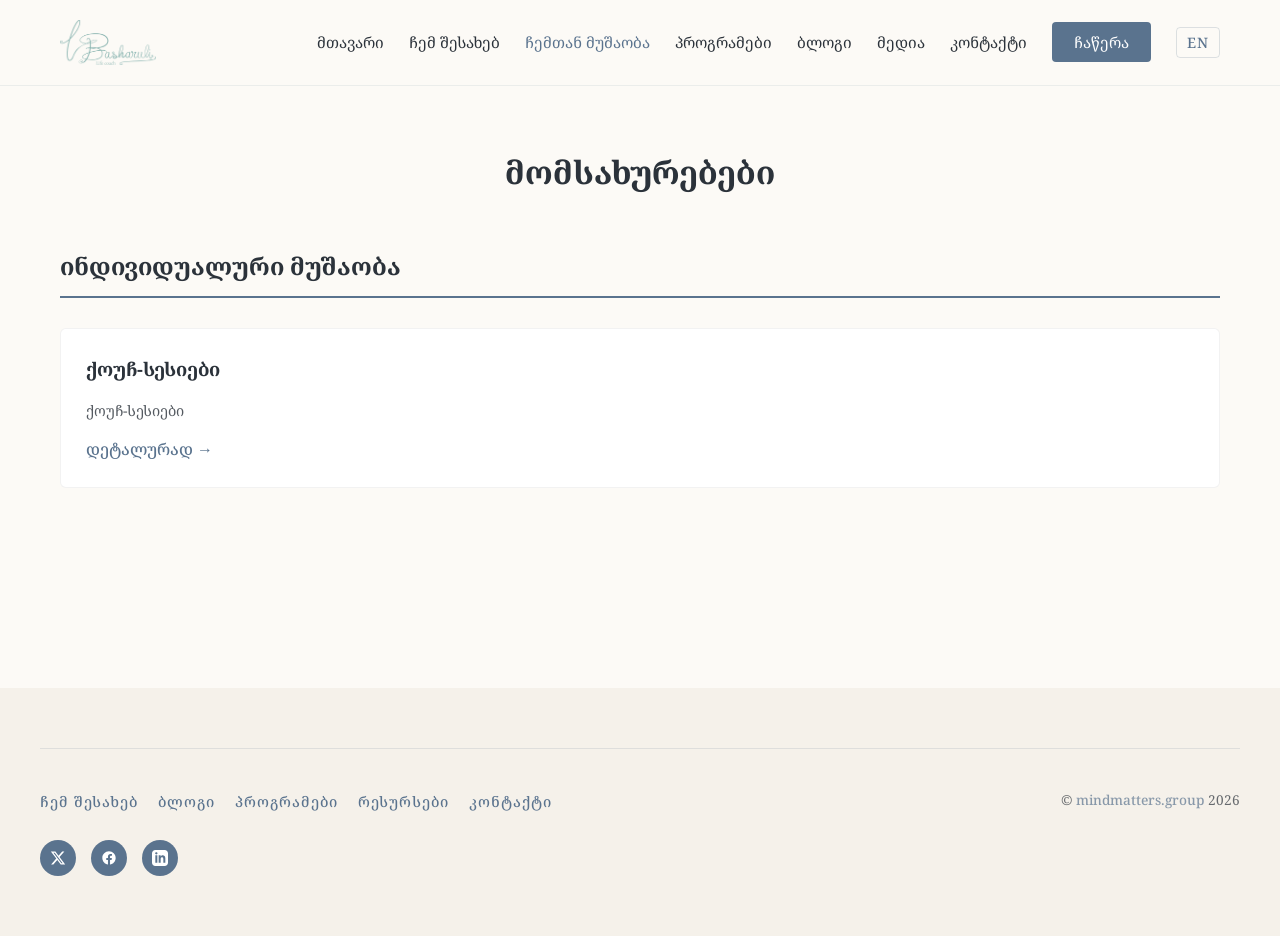
<file: services.html>
<!DOCTYPE html>
<html lang="ka">
<head>
    <meta charset="UTF-8">
    <meta name="viewport" content="width=device-width, initial-scale=1.0">
    <title>Document</title>
    <link rel="stylesheet" href="style.css">
</head>
<body>

    <header>
        <nav class="nav-container">
            <div class="logo"><a href="index.html"><img src="images/logo.png" alt="Logo"></a></div>
            <div class="menu-toggle" id="mobile-menu">
                <span></span><span></span><span></span>
            </div>
            <ul class="nav-links">
                <li><a href="index.html"><span data-ka="მთავარი">მთავარი</span><span data-en="Home">Home</span></a></li>
                <li><a href="about.html"><span data-ka="ჩემ შესახებ">ჩემ შესახებ</span><span data-en="About Me">About Me</span></a></li>
                <li><a href="services.html" class="active"><span data-ka="ჩემთან მუშაობა">ჩემთან მუშაობა</span><span data-en="Work With Me">Work With Me</span></a></li>
                <li><a href="programs.html"><span data-ka="პროგრამები">პროგრამები</span><span data-en="Programs">Programs</span></a></li>
                <li><a href="blog.html"><span data-ka="ბლოგი">ბლოგი</span><span data-en="Blog">Blog</span></a></li>
                <li><a href="media.html"><span data-ka="მედია">მედია</span><span data-en="Media">Media</span></a></li>
                <li><a href="contact.html"><span data-ka="კონტაქტი">კონტაქტი</span><span data-en="Contact">Contact</span></a></li>
                <li><a href="contact.html" class="btn-book"><span data-ka="ჩაწერა">ჩაწერა</span><span data-en="Book Now">Book Now</span></a></li>
                <li>
                    <button class="lang-btn" onclick="toggleLanguage()" style="padding: 5px 10px; border: 1px solid rgba(90, 115, 142, 0.2); border-radius: 4px;">
                        <span data-ka="EN">EN</span><span data-en="KA">KA</span>
                    </button>
                </li>
            </ul>
        </nav>
    </header>

    <main class="container">
        <h1 style="text-align: center; margin-bottom: 50px;"><span data-ka="მომსახურებები">მომსახურებები</span><span data-en="Services">Services</span></h1>

        <section style="margin-bottom: 60px;">
            <h2 style="border-bottom: 2px solid var(--accent-color); padding-bottom: 10px; margin-bottom: 30px;"><span data-ka="ინდივიდუალური მუშაობა">ინდივიდუალური მუშაობა</span><span data-en="Individual Sessions">Individual Sessions</span></h2>
            <div style="display: grid; grid-template-columns: repeat(auto-fit, minmax(280px, 1fr)); gap: 20px;">
                <div style="background-color: var(--white); padding: 25px; border-radius: 6px; border: 1px solid rgba(0,0,0,0.05);">
                    <h3><span data-ka="ქოუჩ-სესიები">ქოუჩ-სესიები</span><span data-en="Coach Sessions">Coach Sessions</span></h3>
                    <p style="font-size: 0.9rem; margin: 15px 0; opacity: 0.8;"><span data-ka="ქოუჩ-სესიები">ქოუჩ-სესიები</span><span data-en="Personal development coaching">Personal development coaching</span></p>
                    <a href="service-single.html" style="color: var(--accent-color); text-decoration: none; font-weight: 500;"><span data-ka="დეტალურად &rarr;">დეტალურად &rarr;</span><span data-en="Details &rarr;">Details &rarr;</span></a>
                </div>
            </div>
        </section>
    </main>

    <footer class="site-footer">
        <hr class="footer-divider">
        <div class="footer-container">
            <div class="footer-left">
                <ul class="footer-nav">
                    <li><a href="about.html"><span data-ka="ჩემ შესახებ">ჩემ შესახებ</span><span data-en="About">About</span></a></li>
                    <li><a href="blog.html"><span data-ka="ბლოგი">ბლოგი</span><span data-en="Online Magazine">Online Magazine</span></a></li>
                    <li><a href="programs.html"><span data-ka="პროგრამები">პროგრამები</span><span data-en="Programs">Programs</span></a></li>
                    <li><a href="services.html"><span data-ka="რესურსები">რესურსები</span><span data-en="Resources">Resources</span></a></li>
                    <li><a href="contact.html"><span data-ka="კონტაქტი">კონტაქტი</span><span data-en="Contact">Contact</span></a></li>
                </ul>
                <div class="footer-socials">
                    <a href="#" class="social-icon" aria-label="Twitter">
                        <svg width="16" height="16" viewBox="0 0 24 24" fill="currentColor">
                            <path d="M18.244 2.25h3.308l-7.227 8.26 8.502 11.24H16.17l-5.214-6.817L4.99 21.75H1.68l7.73-8.835L1.254 2.25H8.08l4.713 6.231zm-1.161 17.52h1.833L7.084 4.126H5.117z"/>
                        </svg>
                    </a>
                    <a href="#" class="social-icon" aria-label="Facebook">
                        <svg width="16" height="16" viewBox="0 0 24 24" fill="currentColor">
                            <path d="M22 12c0-5.523-4.477-10-10-10S2 6.477 2 12c0 4.991 3.657 9.128 8.438 9.878v-6.987h-2.54V12h2.54V9.797c0-2.506 1.492-3.89 3.777-3.89 1.094 0 2.238.195 2.238.195v2.46h-1.26c-1.243 0-1.63.771-1.63 1.562V12h2.773l-.443 2.89h-2.33v6.988C18.343 21.128 22 16.991 22 12z"/>
                        </svg>
                    </a>
                    <a href="#" class="social-icon" aria-label="LinkedIn">
                        <svg width="16" height="16" viewBox="0 0 24 24" fill="currentColor">
                            <path d="M19 0h-14c-2.761 0-5 2.239-5 5v14c0 2.761 2.239 5 5 5h14c2.762 0 5-2.239 5-5v-14c0-2.761-2.238-5-5-5zm-11 19h-3v-11h3v11zm-1.5-12.268c-.966 0-1.75-.779-1.75-1.75s.784-1.75 1.75-1.75 1.75.779 1.75 1.75-.784 1.75-1.75 1.75zm13.5 12.268h-3v-5.604c0-3.368-4-3.113-4 0v5.604h-3v-11h3v1.765c1.396-2.586 7-2.777 7 2.476v6.759z"/>
                        </svg>
                    </a>
                </div>
            </div>
            <div class="footer-right">
                <div class="footer-copyright">
                    &copy; <a href="#">mindmatters.group</a> 2026
                </div>
            </div>
        </div>
    </footer>

    <button class="scroll-top-btn" id="scrollTopBtn" aria-label="Scroll to top">
        <svg width="20" height="20" viewBox="0 0 24 24" fill="none" stroke="currentColor" stroke-width="2.5" stroke-linecap="round" stroke-linejoin="round">
            <polyline points="18 15 12 9 6 15"></polyline>
        </svg>
    </button>

    <script src="script.js"></script>
</body>
</html>
</file>
<file: style.css>
@import url('https://fonts.googleapis.com/css2?family=Noto+Serif+Georgian:wght@300;400;500;700&display=swap');

:root {
    --bg-color: #fcfaf6;
    --text-color: #2b323a;
    --accent-color: #5a738e;
    --accent-hover: #455a70;
    --white: #ffffff;
    --card-bg: #f5f1ea;
    --font-main: 'Noto Serif Georgian', serif;
}

* {
    margin: 0;
    padding: 0;
    box-sizing: border-box;
}

body {
    background-color: var(--bg-color);
    color: var(--text-color);
    font-family: var(--font-main);
    line-height: 1.6;
    overflow-x: hidden;
}

header {
    background-color: var(--bg-color);
    border-bottom: 1px solid rgba(90, 115, 142, 0.1);
    position: sticky;
    top: 0;
    z-index: 1000;
}

.nav-container {
    max-width: 1200px;
    margin: 0 auto;
    display: flex;
    justify-content: space-between;
    align-items: center;
    padding: 20px;
}

.logo img {
    height: 45px;
    display: block;
}

.nav-links {
    display: flex;
    list-style: none;
    gap: 25px;
    align-items: center;
}

.nav-links a {
    text-decoration: none;
    color: var(--text-color);
    font-weight: 400;
    font-size: 0.95rem;
    transition: color 0.3s ease;
}

.nav-links a:hover, .nav-links a.active {
    color: var(--accent-color);
}

.btn-book {
    background-color: var(--accent-color);
    color: var(--white) !important;
    padding: 10px 22px;
    border-radius: 4px;
    font-weight: 500;
    transition: background-color 0.3s ease, transform 0.2s ease;
}

.btn-book:hover {
    background-color: var(--accent-hover);
    transform: translateY(-1px);
}

.container {
    max-width: 1200px;
    margin: 0 auto;
    padding: 60px 20px;
}

.menu-toggle {
    display: none;
    flex-direction: column;
    gap: 5px;
    cursor: pointer;
}

.menu-toggle span {
    width: 25px;
    height: 2px;
    background-color: var(--text-color);
    transition: all 0.3s ease;
}

[lang="en"] [data-ka],
[lang="ka"] [data-en] {
    display: none !important;
}

.site-footer {
    background-color: var(--card-bg);
    color: var(--text-color);
    padding: 60px 20px;
    margin-top: 80px;
}

.footer-divider {
    max-width: 1200px;
    margin: 0 auto 40px auto;
    border: 0;
    border-top: 1px solid rgba(90, 115, 142, 0.15);
}

.footer-container {
    max-width: 1200px;
    margin: 0 auto;
    display: flex;
    justify-content: space-between;
    align-items: flex-start;
    flex-wrap: wrap;
    gap: 30px;
}

.footer-left {
    display: flex;
    flex-direction: column;
    gap: 25px;
}

.footer-nav {
    display: flex;
    gap: 20px;
    list-style: none;
    flex-wrap: wrap;
    align-items: center;
}

.footer-nav a, .lang-btn {
    color: var(--accent-color);
    text-decoration: none;
    font-size: 0.9rem;
    text-transform: uppercase;
    font-weight: 500;
    letter-spacing: 1px;
    background: none;
    border: none;
    cursor: pointer;
    font-family: var(--font-main);
    padding: 0;
    transition: color 0.2s ease, opacity 0.2s ease;
}

.footer-nav a:hover, .lang-btn:hover {
    color: var(--text-color);
    opacity: 0.8;
}

.footer-socials {
    display: flex;
    gap: 15px;
}

.social-icon {
    width: 36px;
    height: 36px;
    background-color: var(--accent-color);
    color: var(--white);
    border-radius: 50%;
    display: flex;
    align-items: center;
    justify-content: center;
    text-decoration: none;
    font-size: 0.9rem;
    font-weight: bold;
    transition: transform 0.2s ease, background-color 0.2s ease;
}

.social-icon:hover {
    transform: translateY(-2px);
    background-color: var(--accent-hover);
}

.footer-right {
    text-align: right;
    display: flex;
    flex-direction: column;
    justify-content: flex-end;
}

.footer-copyright {
    font-size: 0.85rem;
    color: var(--text-color);
    opacity: 0.7;
}

.footer-copyright a {
    color: var(--accent-color);
    text-decoration: none;
    font-weight: 500;
}

@media (max-width: 992px) {
    .menu-toggle {
        display: flex;
    }
    
    .nav-links {
        display: none;
        flex-direction: column;
        position: absolute;
        top: 100%;
        left: 0;
        width: 100%;
        background-color: var(--bg-color);
        padding: 20px;
        box-shadow: 0 4px 6px rgba(0,0,0,0.05);
        gap: 15px;
    }
    
    .nav-links.active {
        display: flex;
    }
}

@media (max-width: 768px) {
    .footer-container {
        flex-direction: column;
        align-items: center;
        text-align: center;
    }
    .footer-nav {
        justify-content: center;
    }
    .footer-socials {
        justify-content: center;
    }
    .footer-right {
        text-align: center;
        align-self: center;
    }
}
.scroll-top-btn {
    position: fixed;
    bottom: 30px;
    right: 30px;
    width: 45px;
    height: 45px;
    background-color: var(--accent-color);
    color: var(--white);
    border: none;
    border-radius: 50%;
    cursor: pointer;
    display: flex;
    align-items: center;
    justify-content: center;
    opacity: 0;
    visibility: hidden;
    transition: all 0.3s ease;
    z-index: 2000;
    box-shadow: 0 4px 10px rgba(0, 0, 0, 0.15);
}

.scroll-top-btn.show {
    opacity: 1;
    visibility: visible;
}

.scroll-top-btn:hover {
    background-color: var(--accent-hover);
    transform: translateY(-3px);
}
</file>
